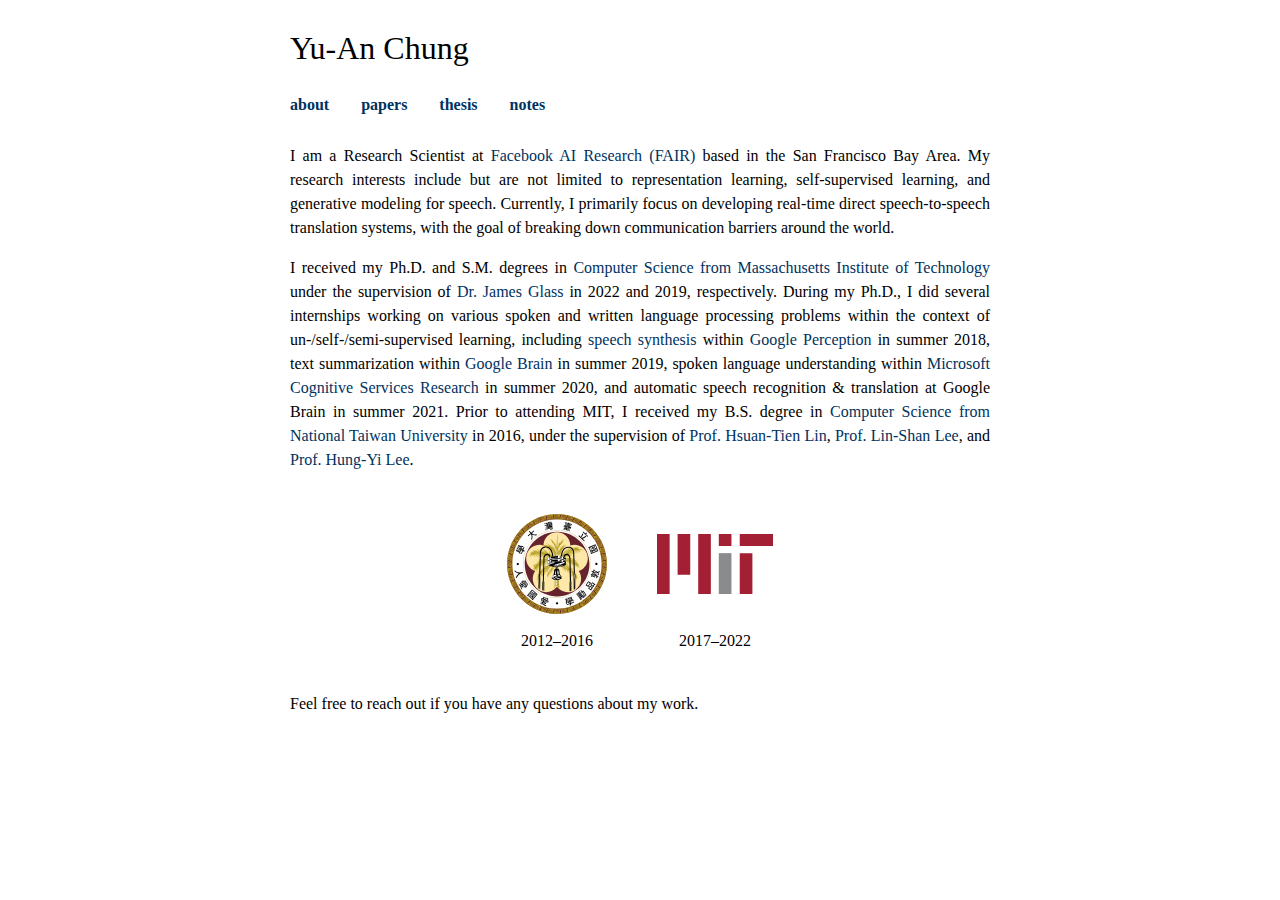
<file: index.html>
<!doctype html>
<html>
<head>
<meta charset="utf-8" />
<meta name="viewport" content="width=device-width, initial-scale=1" />
<title>Yu-An Chung</title>
<link rel="stylesheet" type="text/css" href="main.css" />
<style type="text/css">
.example_work li {
  padding: 0 0 1em 0;
}

.past {
  margin: 2em auto;
}

.past td {
  text-align: center;
  padding: 0.5em 1.5em;
}

.past td img {
  vertical-align: middle;
}

.past td a {
  text-decoration: none;
}
</style>
</head>
<body>

<div id="container">

<h1 class="site-title">Yu-An Chung</h1>

<ul id="nav">
  <li><a href="index.html">about</a></li>
  <li><a href="papers.html">papers</a></li>
  <li><a href="thesis.html">thesis</a></li>
  <li><a href="notes.html">notes</a></li>
</ul>

<div class="clear"></div>

<p align="justify">
I am a Research Scientist at <a href="https://ai.facebook.com/">Facebook AI Research (FAIR)</a> based in the San Francisco Bay Area.
My research interests include but are not limited to representation learning, self-supervised learning, and generative modeling for speech.
Currently, I primarily focus on developing real-time direct speech-to-speech translation systems, with the goal of breaking down communication barriers around the world.
</p>

<p align="justify">
I received my Ph.D. and S.M. degrees in <a href="https://www.csail.mit.edu/">Computer Science from Massachusetts Institute of Technology</a> under the supervision of <a href="http://people.csail.mit.edu/jrg/">Dr. James Glass</a> in 2022 and 2019, respectively.
During my Ph.D., I did several internships working on various spoken and written language processing problems within the context of un-/self-/semi-supervised learning, including <a href="https://google.github.io/tacotron/">speech synthesis</a> within <a href="https://research.google/teams/perception/">Google Perception</a> in summer 2018, text summarization within <a href="https://research.google/teams/brain/">Google Brain</a> in summer 2019, spoken language understanding within <a href="https://www.microsoft.com/en-us/research/group/cognitive-services-research/">Microsoft Cognitive Services Research</a> in summer 2020, and automatic speech recognition & translation at Google Brain in summer 2021.
Prior to attending MIT, I received my B.S. degree in <a href="https://www.csie.ntu.edu.tw/">Computer Science from National Taiwan University</a> in 2016, under the supervision of <a href="http://www.csie.ntu.edu.tw/~htlin/">Prof. Hsuan-Tien Lin</a>, <a href="http://speech.ee.ntu.edu.tw/previous_version/lslNew.htm">Prof. Lin-Shan Lee</a>, and <a href="https://speech.ee.ntu.edu.tw/~hylee">Prof. Hung-Yi Lee</a>.
</p>

<table class="past">
  <tr>
    <td><img height="100px" src="figs/NTU_logo.svg" /></td>
    <td><img height="60px" src="figs/MIT_logo.svg" /></a>
  </tr>
  <tr>
    <td>2012&ndash;2016</td>
    <td>2017&ndash;2022</td>
  </tr>
</table>

<p align="justify">Feel free to reach out
<!--
<script type="text/javascript">
document.write("(<a href=\"mailto:");
document.write("andyyuan");
document.write("@");
document.write("fb.com");
document.write("\">");
document.write("andyyuan");
document.write("@");
document.write("fb.com");
document.write("</a>)");
</script>
-->
if you have any questions about my work.
</p>

</div>

<!--
<script>
  (function(i,s,o,g,r,a,m){i['GoogleAnalyticsObject']=r;i[r]=i[r]||function(){
  (i[r].q=i[r].q||[]).push(arguments)},i[r].l=1*new Date();a=s.createElement(o),
  m=s.getElementsByTagName(o)[0];a.async=1;a.src=g;m.parentNode.insertBefore(a,m)
  })(window,document,'script','//www.google-analytics.com/analytics.js','ga');

  ga('create', 'UA-57389600-1', 'auto');
  ga('send', 'pageview');

</script>
-->

<!-- Begin Web-Stat code v 6.2 -->
<!--
<span id="wts927403">&nbsp;</span><script type="text/javascript">
var wts=document.createElement('script');wts.type='text/javascript';
wts.async=true;wts.src=('https:'==document.location.protocol?'https://server2':'http://lb')
+'.web-stat.com/4/927403/log6_2.js';
document.getElementById('wts927403').appendChild(wts);
</script><noscript><a href="http://www.web-stat.com">
<img src="//server2.web-stat.com/6/4/927403.gif"
style="border:0px;" alt=""></a></noscript>
-->
<!-- End Web-Stat code v 6.2 -->

</body>
</html>
</file>
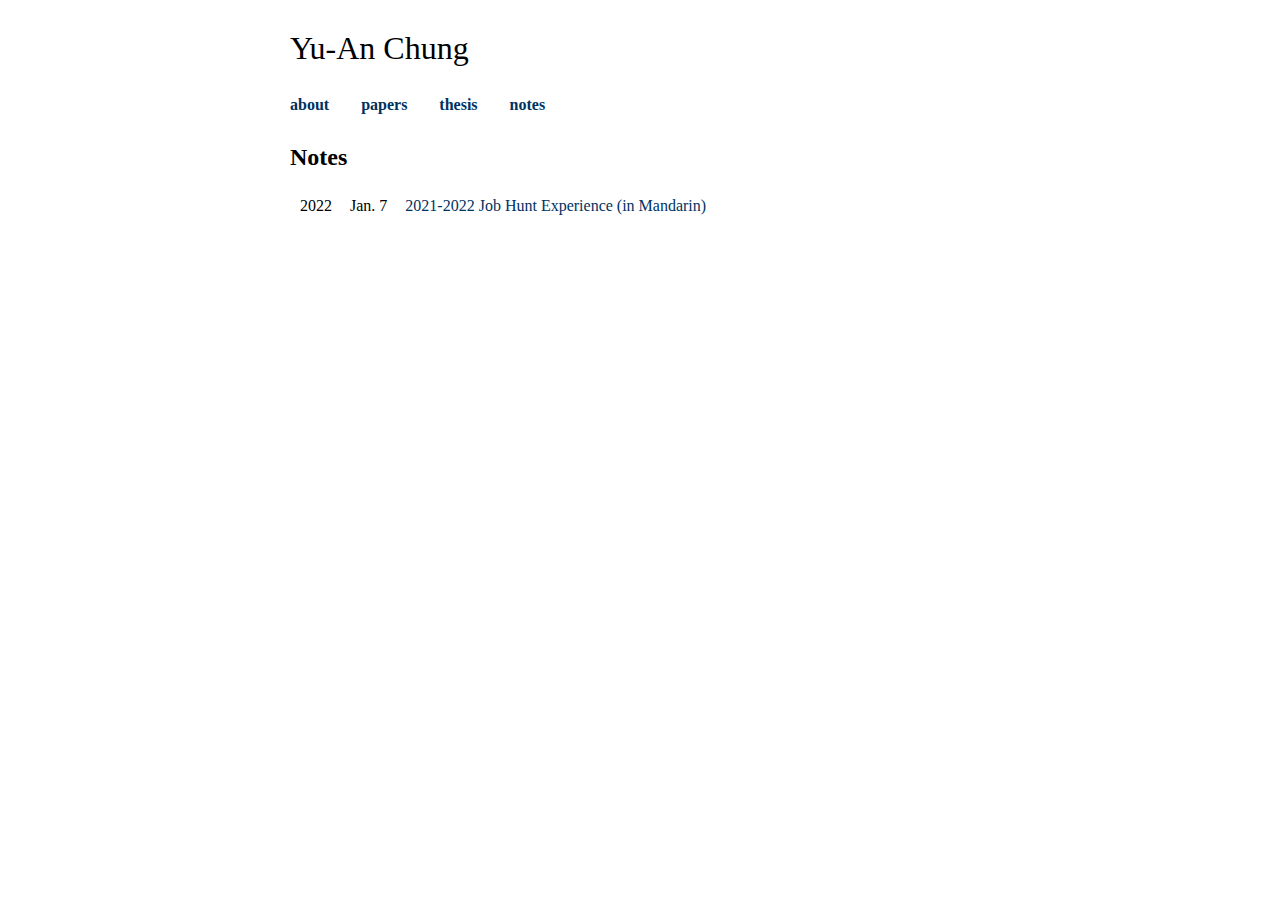
<file: notes.html>
<!doctype html>
<html>
<head>
<meta charset="utf-8" />
<meta name="viewport" content="width=device-width, initial-scale=1" />
<title>Notes - Yu-An Chung</title>
<link rel="stylesheet" type="text/css" href="./main.css" />
<style type="text/css">
#note_entries td {
  padding: 0.5em 0.5em;
}
</style>
</head>
<body>

<div id="container">

<p class="site-title">Yu-An Chung</p>

<ul id="nav">
  <li><a href="index.html">about</a></li>
  <li><a href="papers.html">papers</a></li>
  <li><a href="thesis.html">thesis</a></li>
  <li><a href="notes.html">notes</a></li>
</ul>

<div class="clear"></div>

<h1>Notes</h1>

<table id="note_entries">
<tr>
  <td>2022</td>
  <td>Jan. 7</td>
  <td><a href="./blogs/job-hunt.html">2021-2022 Job Hunt Experience (in Mandarin)</a></td>
</tr>
</table>

</div>

<!--
<script>
  (function(i,s,o,g,r,a,m){i['GoogleAnalyticsObject']=r;i[r]=i[r]||function(){
  (i[r].q=i[r].q||[]).push(arguments)},i[r].l=1*new Date();a=s.createElement(o),
  m=s.getElementsByTagName(o)[0];a.async=1;a.src=g;m.parentNode.insertBefore(a,m)
  })(window,document,'script','//www.google-analytics.com/analytics.js','ga');

  ga('create', 'UA-57389600-1', 'auto');
  ga('send', 'pageview');

</script>
-->

<!-- Begin Web-Stat code v 6.2 -->
<!--
<span id="wts927403">&nbsp;</span><script type="text/javascript">
var wts=document.createElement('script');wts.type='text/javascript';
wts.async=true;wts.src=('https:'==document.location.protocol?'https://server2':'http://lb')
+'.web-stat.com/4/927403/log6_2.js';
document.getElementById('wts927403').appendChild(wts);
</script><noscript><a href="http://www.web-stat.com">
<img src="//server2.web-stat.com/6/4/927403.gif" 
style="border:0px;" alt=""></a></noscript>
-->
<!-- End Web-Stat code v 6.2 -->

</body>
</html>
</file>
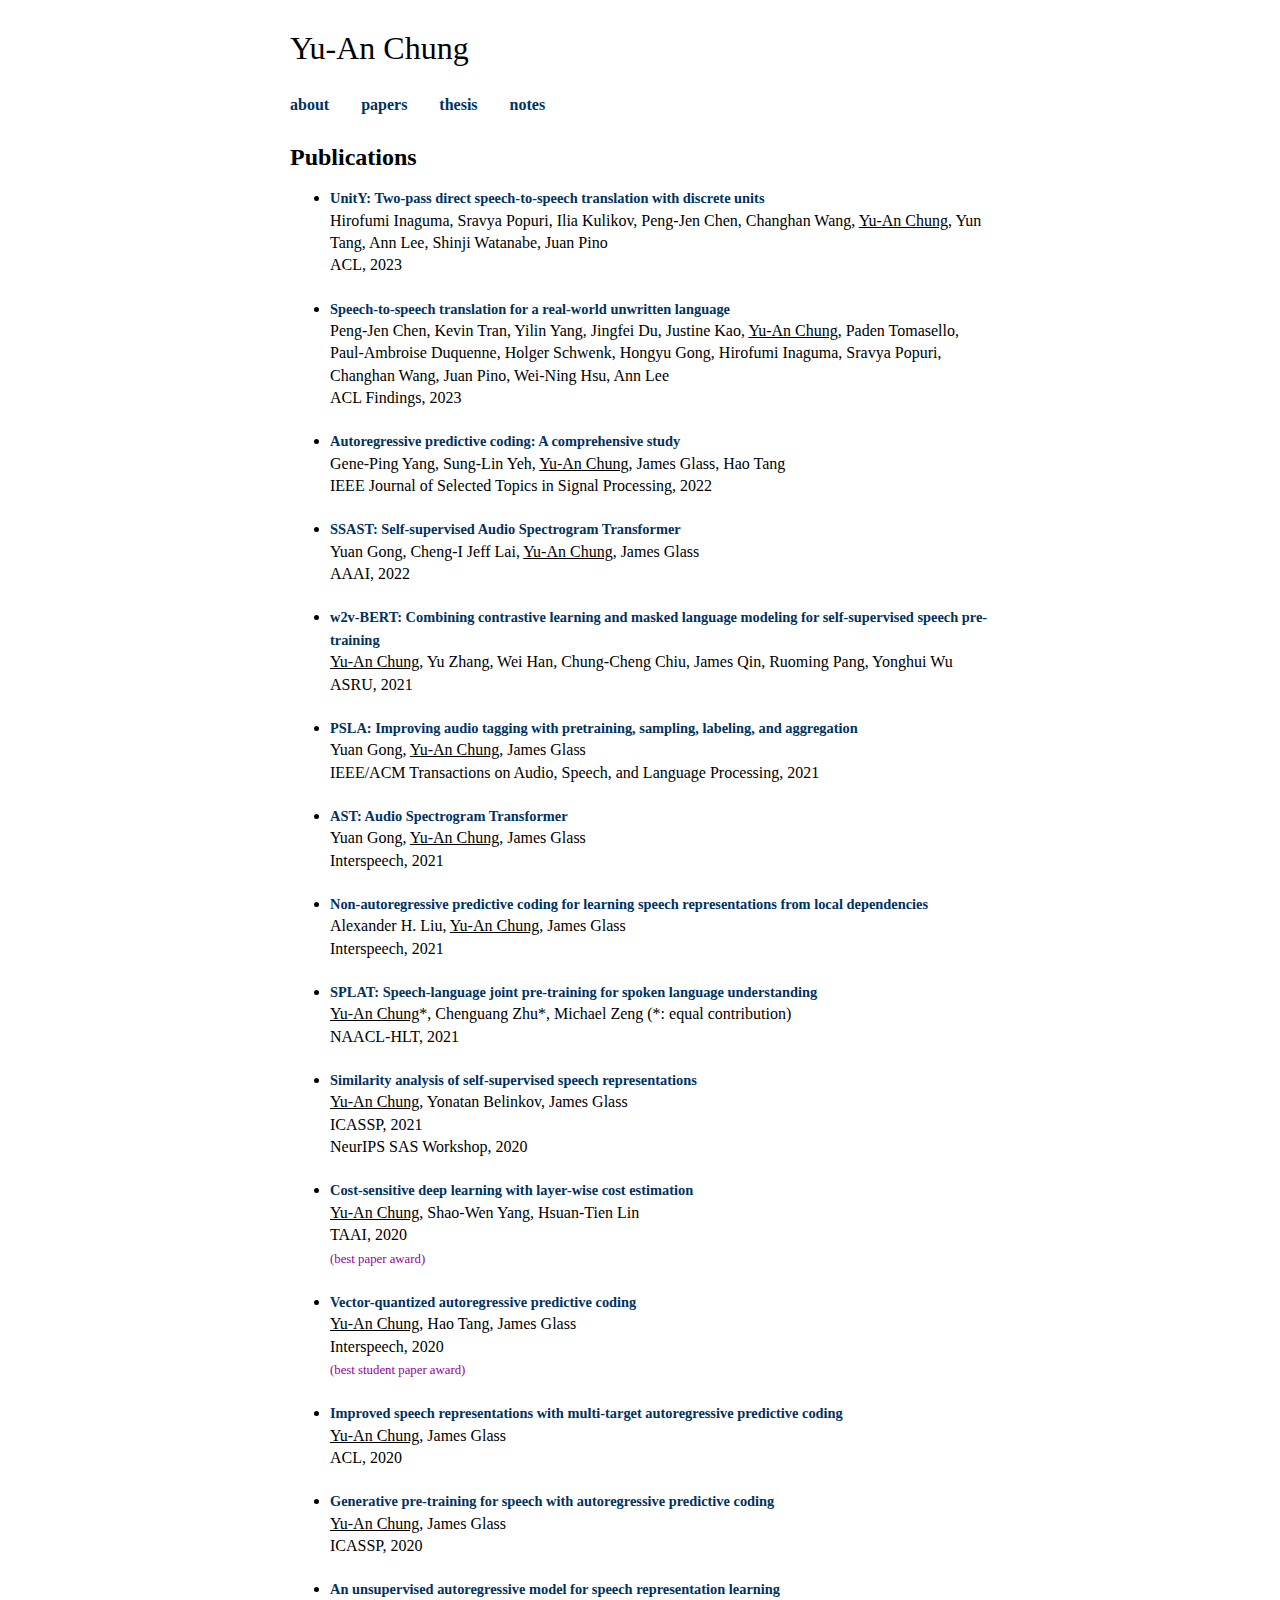
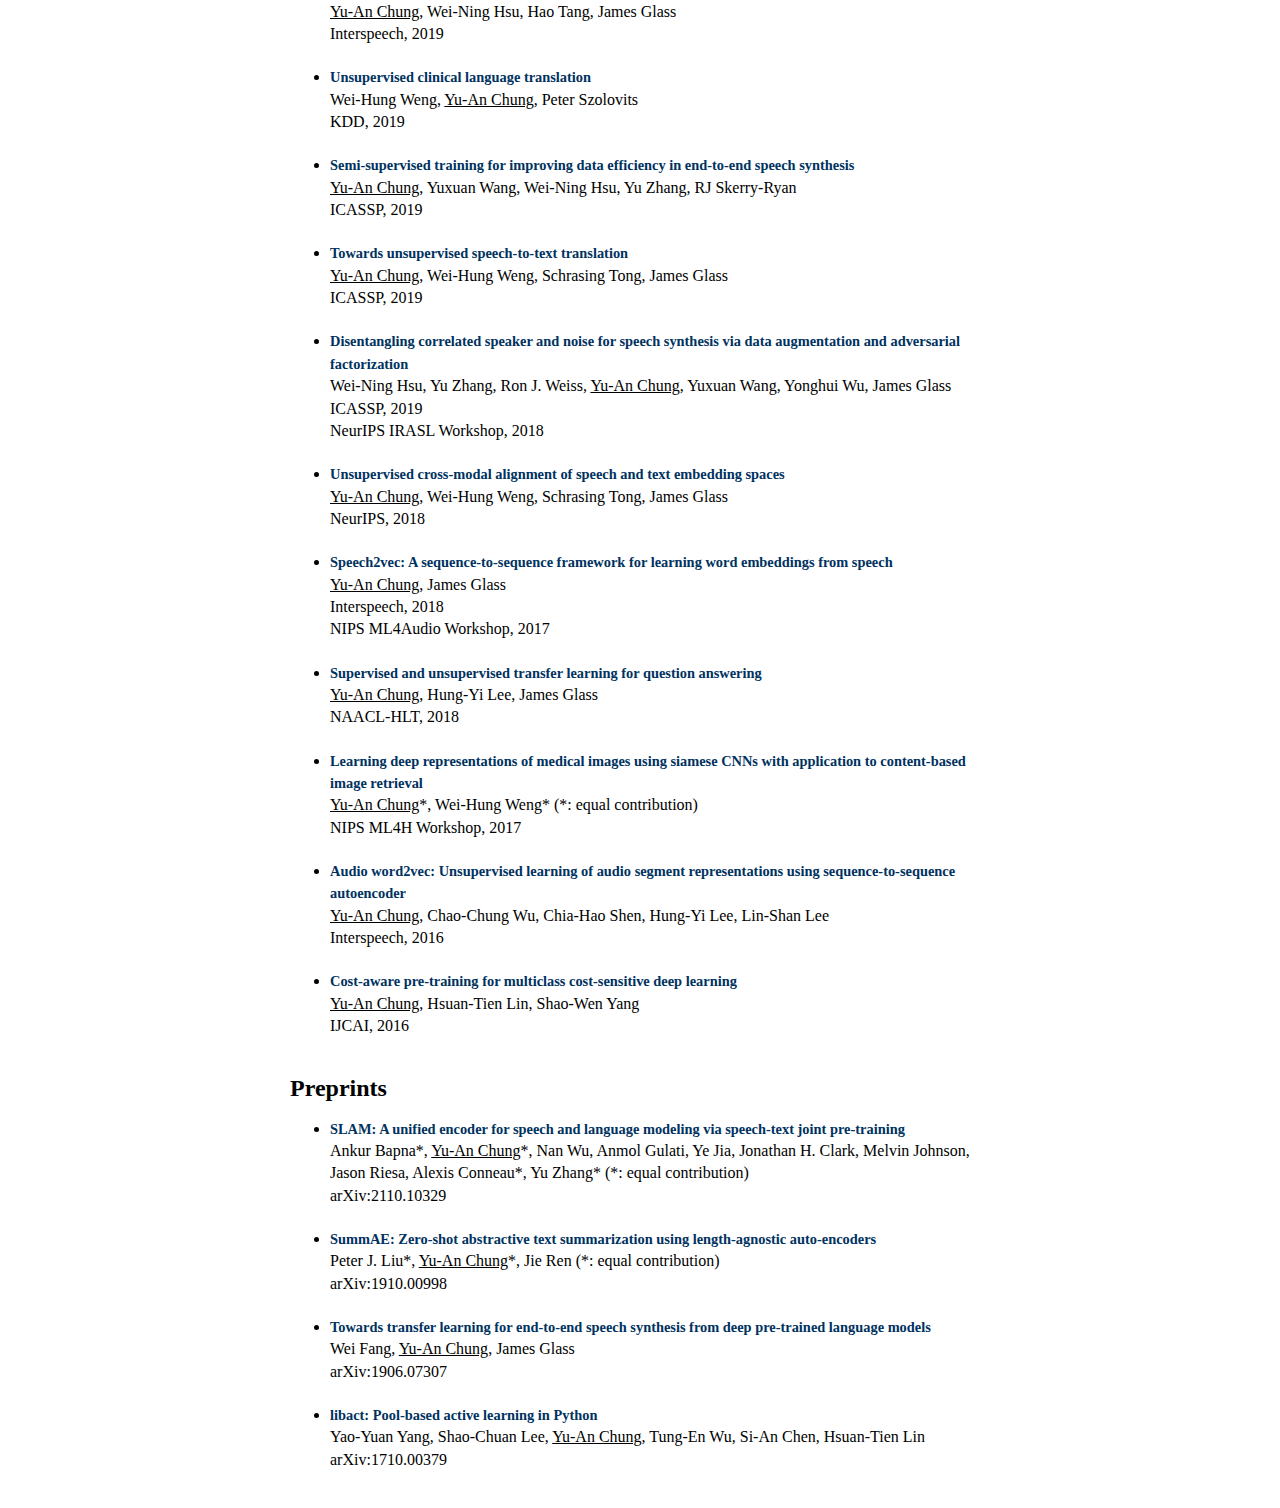
<file: papers.html>
<!doctype html>
<html>
<head>
<meta charset="utf-8" />
<meta name="viewport" content="width=device-width, initial-scale=1" />
<title>Papers - Yu-An Chung</title>
<link rel="stylesheet" type="text/css" href="main.css" />
</head>
<body>

<div id="container">

<p class="site-title">Yu-An Chung</p>

<ul id="nav">
  <li><a href="index.html">about</a></li>
  <li><a href="papers.html">papers</a></li>
  <li><a href="thesis.html">thesis</a></li>
  <li><a href="notes.html">notes</a></li>
</ul>

<div class="clear"></div>

<h1>Publications</h1>

<ul class="papers">
  <li>
    <a class="title" href="https://arxiv.org/abs/2212.08055">UnitY: Two-pass direct speech-to-speech translation with discrete units</a><br />
    Hirofumi Inaguma, Sravya Popuri, Ilia Kulikov, Peng-Jen Chen, Changhan Wang, <u>Yu-An Chung</u>, Yun Tang, Ann Lee, Shinji Watanabe, Juan Pino<br />
    ACL, 2023
  </li>
  <li>
    <a class="title" href="https://arxiv.org/abs/2211.06474">Speech-to-speech translation for a real-world unwritten language</a><br />
    Peng-Jen Chen, Kevin Tran, Yilin Yang, Jingfei Du, Justine Kao, <u>Yu-An Chung</u>, Paden Tomasello, Paul-Ambroise Duquenne, Holger Schwenk, Hongyu Gong, Hirofumi Inaguma, Sravya Popuri, Changhan Wang, Juan Pino, Wei-Ning Hsu, Ann Lee<br />
    ACL Findings, 2023
  </li>
  <li>
    <a class="title" href="https://ieeexplore.ieee.org/abstract/document/9874771">Autoregressive predictive coding: A comprehensive study</a><br />
    Gene-Ping Yang, Sung-Lin Yeh, <u>Yu-An Chung</u>, James Glass, Hao Tang<br />
    IEEE Journal of Selected Topics in Signal Processing, 2022
  </li>
  <li>
    <a class="title" href="https://arxiv.org/abs/2110.09784">SSAST: Self-supervised Audio Spectrogram Transformer</a><br />
    Yuan Gong, Cheng-I Jeff Lai, <u>Yu-An Chung</u>, James Glass<br />
    AAAI, 2022
  </li>
  <li>
    <a class="title" href="https://arxiv.org/abs/2108.06209">w2v-BERT: Combining contrastive learning and masked language modeling for self-supervised speech pre-training</a><br />
    <u>Yu-An Chung</u>, Yu Zhang, Wei Han, Chung-Cheng Chiu, James Qin, Ruoming Pang, Yonghui Wu<br />
    ASRU, 2021
  </li>
  <li>
    <a class="title" href="https://arxiv.org/abs/2102.01243">PSLA: Improving audio tagging with pretraining, sampling, labeling, and aggregation</a><br />
    Yuan Gong, <u>Yu-An Chung</u>, James Glass<br />
    IEEE/ACM Transactions on Audio, Speech, and Language Processing, 2021
  </li>
  <li>
    <a class="title" href="https://arxiv.org/abs/2104.01778">AST: Audio Spectrogram Transformer</a><br />
    Yuan Gong, <u>Yu-An Chung</u>, James Glass<br />
    Interspeech, 2021
  </li>
  <li>
    <a class="title" href="https://arxiv.org/abs/2011.00406">Non-autoregressive predictive coding for learning speech representations from local dependencies</a><br />
    Alexander H. Liu, <u>Yu-An Chung</u>, James Glass<br />
    Interspeech, 2021
  </li>
  <li>
    <a class="title" href="https://arxiv.org/abs/2010.02295">SPLAT: Speech-language joint pre-training for spoken language understanding</a><br />
    <u>Yu-An Chung</u>*, Chenguang Zhu*, Michael Zeng (*: equal contribution)<br />
    NAACL-HLT, 2021
  </li>
  <li>
    <a class="title" href="https://arxiv.org/abs/2010.11481">Similarity analysis of self-supervised speech representations</a><br />
    <u>Yu-An Chung</u>, Yonatan Belinkov, James Glass<br />
    ICASSP, 2021<br />
    NeurIPS SAS Workshop, 2020
  </li>
  <li>
    <a class="title" href="https://arxiv.org/abs/1611.05134">Cost-sensitive deep learning with layer-wise cost estimation</a><br />
    <u>Yu-An Chung</u>, Shao-Wen Yang, Hsuan-Tien Lin<br />
    TAAI, 2020<br /><span class="note">(best paper award)</span>
  </li>
  <li>
    <a class="title" href="https://arxiv.org/abs/2005.08392">Vector-quantized autoregressive predictive coding</a><br />
    <u>Yu-An Chung</u>, Hao Tang, James Glass<br />
    Interspeech, 2020<br /><span class="note">(best student paper award)</span>
  </li>
  <li>
    <a class="title" href="https://arxiv.org/abs/2004.05274">Improved speech representations with multi-target autoregressive predictive coding</a><br />
    <u>Yu-An Chung</u>, James Glass<br />
    ACL, 2020
  </li>
  <li>
    <a class="title" href="https://arxiv.org/abs/1910.12607">Generative pre-training for speech with autoregressive predictive coding</a><br />
    <u>Yu-An Chung</u>, James Glass<br />
    ICASSP, 2020
  </li>
  <li>
    <a class="title" href="https://arxiv.org/abs/1904.03240">An unsupervised autoregressive model for speech representation learning</a><br />
    <u>Yu-An Chung</u>, Wei-Ning Hsu, Hao Tang, James Glass<br />
    Interspeech, 2019
  </li>
  <li>
    <a class="title" href="https://arxiv.org/abs/1902.01177">Unsupervised clinical language translation</a><br />
    Wei-Hung Weng, <u>Yu-An Chung</u>, Peter Szolovits<br />
    KDD, 2019
  </li>
  <li>
    <a class="title" href="https://arxiv.org/abs/1808.10128">Semi-supervised training for improving data efficiency in end-to-end speech synthesis</a><br />
    <u>Yu-An Chung</u>, Yuxuan Wang, Wei-Ning Hsu, Yu Zhang, RJ Skerry-Ryan<br />
    ICASSP, 2019
  </li>
  <li>
    <a class="title" href="https://arxiv.org/abs/1811.01307">Towards unsupervised speech-to-text translation</a><br />
    <u>Yu-An Chung</u>, Wei-Hung Weng, Schrasing Tong, James Glass<br />
    ICASSP, 2019
  </li>
  <li>
    <a class="title" href="https://ieeexplore.ieee.org/abstract/document/8683561">Disentangling correlated speaker and noise for speech synthesis via data augmentation and adversarial factorization</a><br />
    Wei-Ning Hsu, Yu Zhang, Ron J. Weiss, <u>Yu-An Chung</u>, Yuxuan Wang, Yonghui Wu, James Glass<br />
    ICASSP, 2019<br />
    NeurIPS IRASL Workshop, 2018
  </li>
  <li>
    <a class="title" href="https://arxiv.org/abs/1805.07467">Unsupervised cross-modal alignment of speech and text embedding spaces</a><br />
    <u>Yu-An Chung</u>, Wei-Hung Weng, Schrasing Tong, James Glass<br />
    NeurIPS, 2018
  </li>
  <li>
    <a class="title" href="https://arxiv.org/abs/1803.08976">Speech2vec: A sequence-to-sequence framework for learning word embeddings from speech</a><br />
    <u>Yu-An Chung</u>, James Glass<br />
    Interspeech, 2018<br />
    NIPS ML4Audio Workshop, 2017
  </li>
  <li>
    <a class="title" href="https://arxiv.org/abs/1711.05345">Supervised and unsupervised transfer learning for question answering</a><br />
    <u>Yu-An Chung</u>, Hung-Yi Lee, James Glass<br />
    NAACL-HLT, 2018
  </li>
  <li>
    <a class="title" href="https://arxiv.org/abs/1711.08490">Learning deep representations of medical images using siamese CNNs with application to content-based image retrieval</a><br />
    <u>Yu-An Chung</u>*, Wei-Hung Weng* (*: equal contribution)<br />
    NIPS ML4H Workshop, 2017
  </li>
  <li>
    <a class="title" href="https://arxiv.org/abs/1603.00982">Audio word2vec: Unsupervised learning of audio segment representations using sequence-to-sequence autoencoder</a><br />
    <u>Yu-An Chung</u>, Chao-Chung Wu, Chia-Hao Shen, Hung-Yi Lee, Lin-Shan Lee<br />
    Interspeech, 2016
  </li>
  <li>
    <a class="title" href="https://arxiv.org/abs/1511.09337">Cost-aware pre-training for multiclass cost-sensitive deep learning</a><br />
    <u>Yu-An Chung</u>, Hsuan-Tien Lin, Shao-Wen Yang<br />
    IJCAI, 2016
  </li>
</ul>


<h1>Preprints</h1>

<ul class="papers">
  <li>
    <a class="title" href="https://arxiv.org/abs/2110.10329">SLAM: A unified encoder for speech and language modeling via speech-text joint pre-training</a><br />
    Ankur Bapna*, <u>Yu-An Chung</u>*, Nan Wu, Anmol Gulati, Ye Jia, Jonathan H. Clark, Melvin Johnson, Jason Riesa, Alexis Conneau*, Yu Zhang* (*: equal contribution)<br />
    arXiv:2110.10329
  </li>
  <li>
    <a class="title" href="https://arxiv.org/abs/1910.00998">SummAE: Zero-shot abstractive text summarization using length-agnostic auto-encoders</a><br />
    Peter J. Liu*, <u>Yu-An Chung</u>*, Jie Ren (*: equal contribution)<br />
    arXiv:1910.00998
  </li>
  <li>
    <a class="title" href="https://arxiv.org/abs/1906.07307">Towards transfer learning for end-to-end speech synthesis from deep pre-trained language models</a><br />
    Wei Fang, <u>Yu-An Chung</u>, James Glass<br />
    arXiv:1906.07307
  </li>
  <li>
    <a class="title" href="https://arxiv.org/abs/1710.00379">libact: Pool-based active learning in Python</a><br />
    Yao-Yuan Yang, Shao-Chuan Lee, <u>Yu-An Chung</u>, Tung-En Wu, Si-An Chen, Hsuan-Tien Lin<br />
    arXiv:1710.00379
  </li>
</ul>

</div>

<!--
<script>
  (function(i,s,o,g,r,a,m){i['GoogleAnalyticsObject']=r;i[r]=i[r]||function(){
  (i[r].q=i[r].q||[]).push(arguments)},i[r].l=1*new Date();a=s.createElement(o),
  m=s.getElementsByTagName(o)[0];a.async=1;a.src=g;m.parentNode.insertBefore(a,m)
  })(window,document,'script','//www.google-analytics.com/analytics.js','ga');

  ga('create', 'UA-57389600-1', 'auto');
  ga('send', 'pageview');

</script>
-->

<!-- Begin Web-Stat code v 6.2 -->
<!--
<span id="wts927403">&nbsp;</span><script type="text/javascript">
var wts=document.createElement('script');wts.type='text/javascript';
wts.async=true;wts.src=('https:'==document.location.protocol?'https://server2':'http://lb')
+'.web-stat.com/4/927403/log6_2.js';
document.getElementById('wts927403').appendChild(wts);
</script><noscript><a href="http://www.web-stat.com">
<img src="//server2.web-stat.com/6/4/927403.gif" 
style="border:0px;" alt=""></a></noscript>
-->
<!-- End Web-Stat code v 6.2 -->

</body>
</html>
</file>
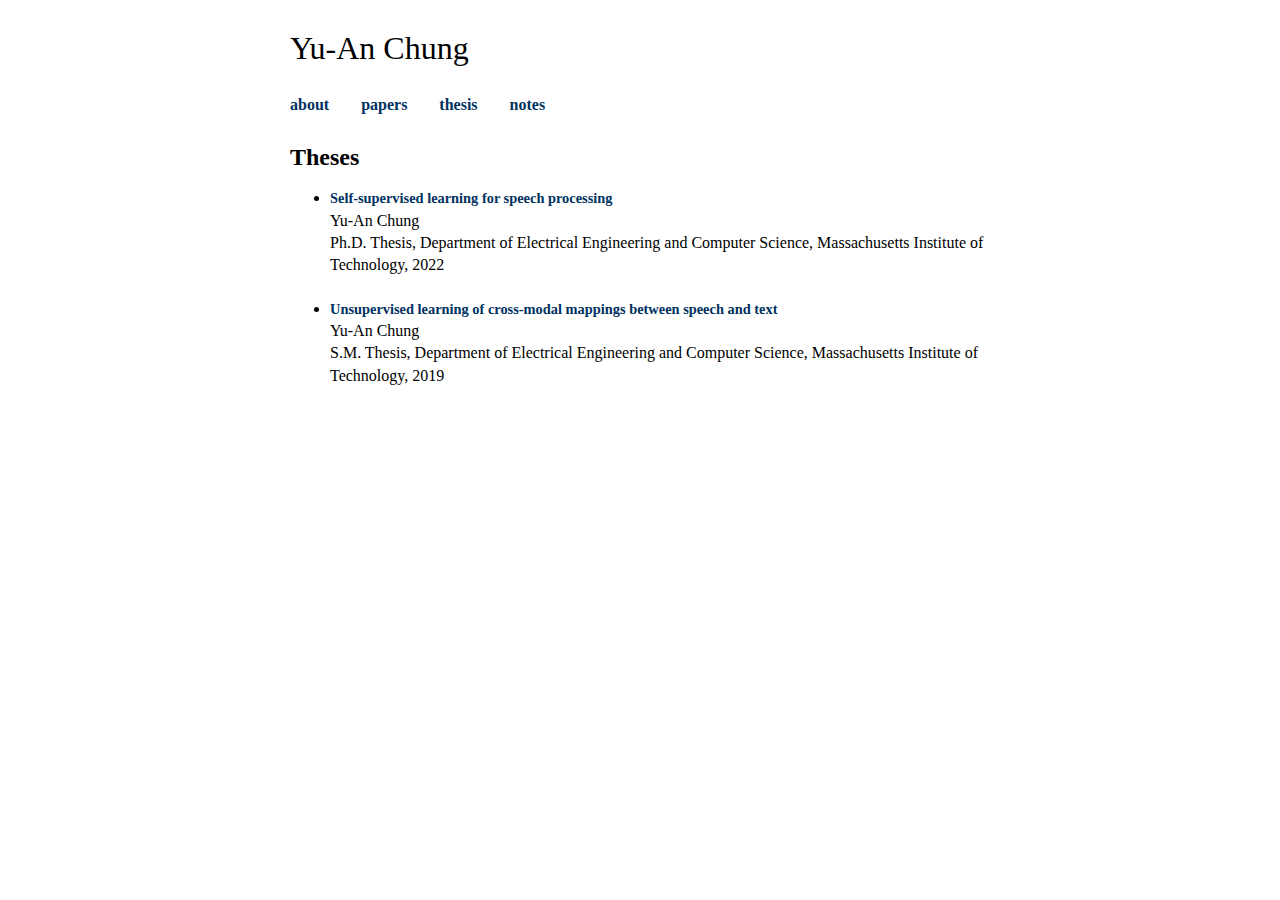
<file: thesis.html>
<!doctype html>
<html>
<head>
<meta charset="utf-8" />
<meta name="viewport" content="width=device-width, initial-scale=1" />
<title>Thesis - Yu-An Chung</title>
<link rel="stylesheet" type="text/css" href="main.css" />
</head>
<body>

<div id="container">

<p class="site-title">Yu-An Chung</p>

<ul id="nav">
  <li><a href="index.html">about</a></li>
  <li><a href="papers.html">papers</a></li>
  <li><a href="thesis.html">thesis</a></li>
  <li><a href="notes.html">notes</a></li>
</ul>

<div class="clear"></div>

<h1>Theses</h1>

<ul class="papers">
  <li><a class="title" href="https://dspace.mit.edu/handle/1721.1/144761">Self-supervised learning for speech processing</a><br />
    Yu-An Chung<br />
    Ph.D. Thesis, Department of Electrical Engineering and Computer Science, Massachusetts Institute of Technology, 2022
  </li>
  <li><a class="title" href="https://dspace.mit.edu/handle/1721.1/122695">Unsupervised learning of cross-modal mappings between speech and text</a><br />
    Yu-An Chung<br />
    S.M. Thesis, Department of Electrical Engineering and Computer Science, Massachusetts Institute of Technology, 2019
  </li>
</ul>

</div>

<!--
<script>
  (function(i,s,o,g,r,a,m){i['GoogleAnalyticsObject']=r;i[r]=i[r]||function(){
  (i[r].q=i[r].q||[]).push(arguments)},i[r].l=1*new Date();a=s.createElement(o),
  m=s.getElementsByTagName(o)[0];a.async=1;a.src=g;m.parentNode.insertBefore(a,m)
  })(window,document,'script','//www.google-analytics.com/analytics.js','ga');

  ga('create', 'UA-57389600-1', 'auto');
  ga('send', 'pageview');

</script>
-->

<!-- Begin Web-Stat code v 6.2 -->
<!--
<span id="wts927403">&nbsp;</span><script type="text/javascript">
var wts=document.createElement('script');wts.type='text/javascript';
wts.async=true;wts.src=('https:'==document.location.protocol?'https://server2':'http://lb')
+'.web-stat.com/4/927403/log6_2.js';
document.getElementById('wts927403').appendChild(wts);
</script><noscript><a href="http://www.web-stat.com">
<img src="//server2.web-stat.com/6/4/927403.gif" 
style="border:0px;" alt=""></a></noscript>
-->
<!-- End Web-Stat code v 6.2 -->

</body>
</html>
</file>
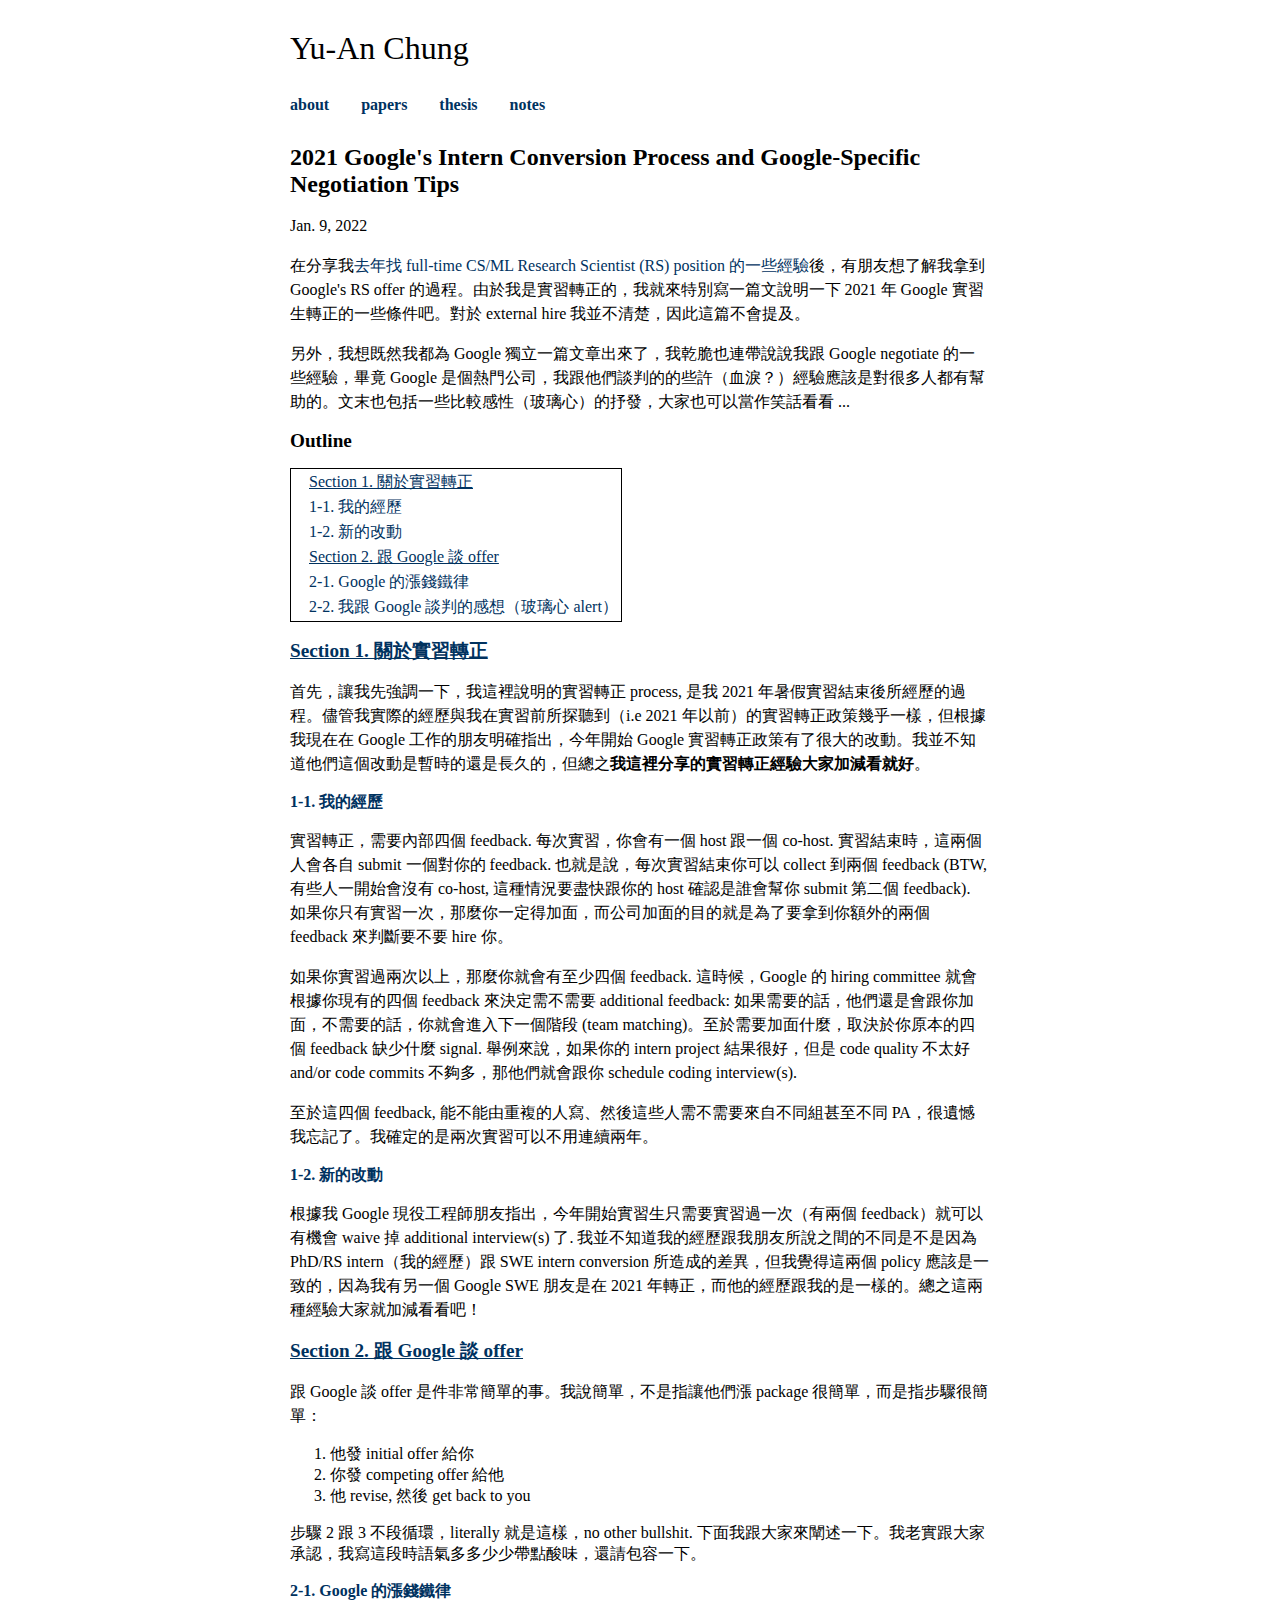
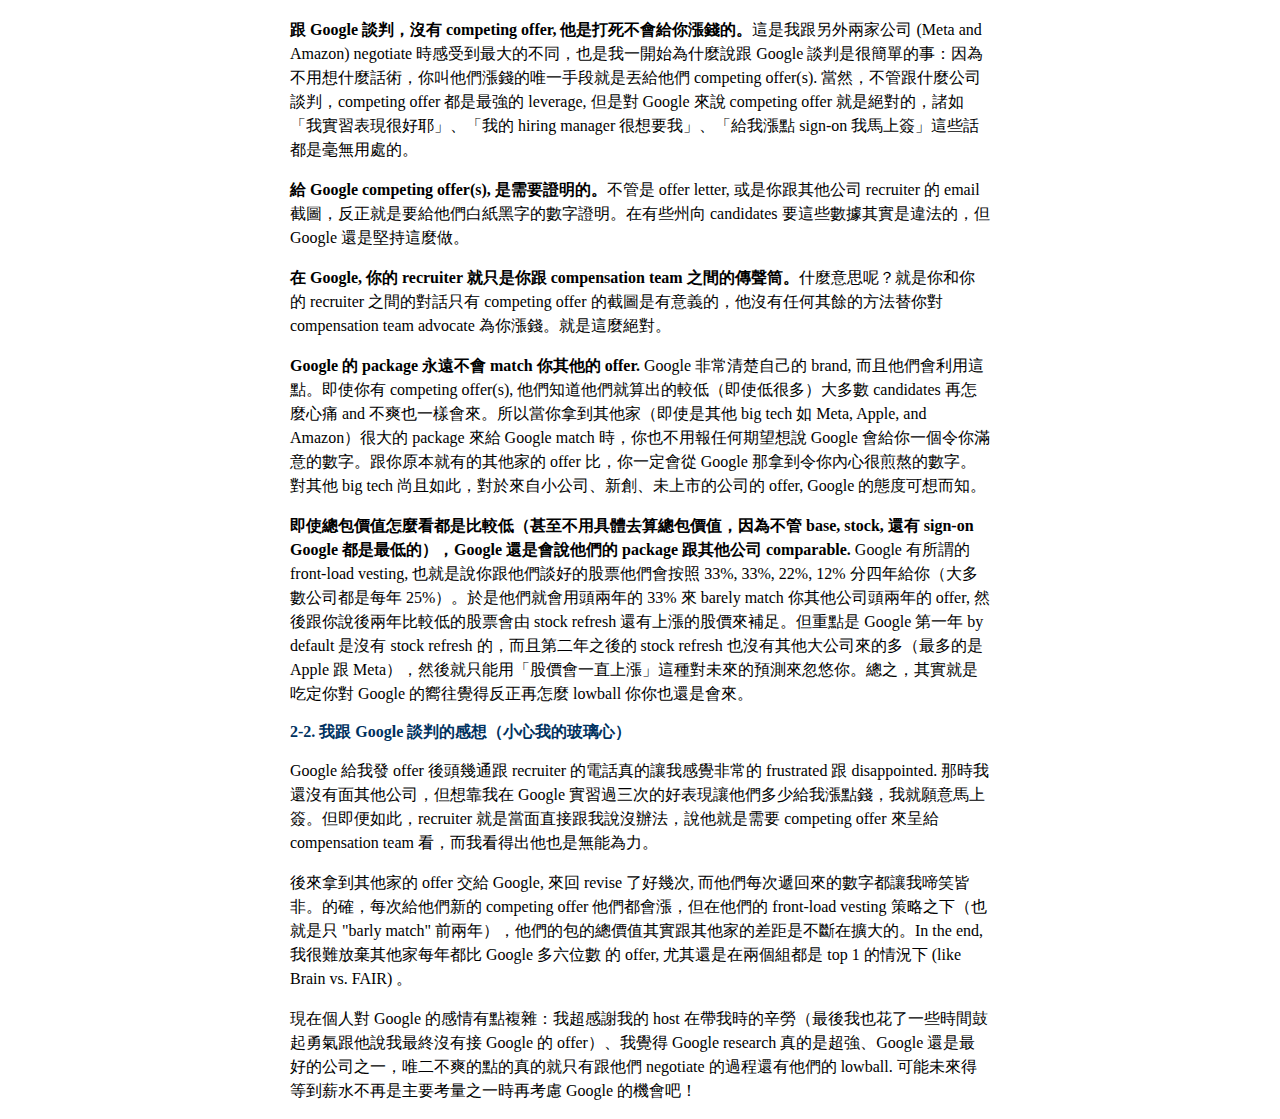
<file: blogs-archive/google-specific.html>
<!doctype html>
<html>
<head>
<meta charset="utf-8" />
<meta name="viewport" content="width=device-width, initial-scale=1" />
<title>Job Hunt - Yu-An Chung</title>
<link rel="stylesheet" type="text/css" href="../main.css" />
<style type="text/css">
sup {
  vertical-align: baseline;
  position: relative;
  top: -0.5em;
}

#footnote {
  margin: 2em 0;
}

#footnote td {
  vertical-align: top;
  padding: 0.25em 0;
}
</style>
</head>
<body>

<div id="container">

<p class="site-title">Yu-An Chung</p>

<ul id="nav">
  <li><a href="../index.html">about</a></li>
  <li><a href="../papers.html">papers</a></li>
  <li><a href="../thesis.html">thesis</a></li>
  <li><a href="../notes.html">notes</a></li>
</ul>

<div class="clear"></div>

<article>

<header>
<h1>2021 Google's Intern Conversion Process and Google-Specific Negotiation Tips</h1>
<p><time datetime="2022-01-09">Jan. 9, 2022</time></p>
</header>

<p>
在分享我<a href="./job-hunt.html">去年找 full-time CS/ML Research Scientist (RS) position 的一些經驗</a>後，有朋友想了解我拿到 Google's RS offer 的過程。由於我是實習轉正的，我就來特別寫一篇文說明一下 2021 年 Google 實習生轉正的一些條件吧。對於 external hire 我並不清楚，因此這篇不會提及。
</p>

<p>
另外，我想既然我都為 Google 獨立一篇文章出來了，我乾脆也連帶說說我跟 Google negotiate 的一些經驗，畢竟 Google 是個熱門公司，我跟他們談判的的些許（血淚？）經驗應該是對很多人都有幫助的。文末也包括一些比較感性（玻璃心）的抒發，大家也可以當作笑話看看 ...
</p>


<h2>Outline</h2>
<table style="border:1px solid black; text-indent:15px">
<tr>
<td><a href="#about_conversion"><u>Section 1. 關於實習轉正</u></a></td>
</tr>
<tr>
<td><a href="#my_exp">1-1. 我的經歷</a></td>
</tr>
<tr>
<td><a href="#new_change">1-2. 新的改動</a></td>
</tr>
<tr>
<td><a href="#vs_google"><u>Section 2. 跟 Google 談 offer</u></a></td>
</tr>
<tr>
<td><a href="#google_rules">2-1. Google 的漲錢鐵律</a></td>
</tr>
<tr>
<td><a href="#my_feelings">2-2. 我跟 Google 談判的感想（玻璃心 alert）</a></td>
</tr>
</table>



<h2><a id=about_conversion><u>Section 1. 關於實習轉正</u></a></h2>
<p>
首先，讓我先強調一下，我這裡說明的實習轉正 process, 是我 2021 年暑假實習結束後所經歷的過程。儘管我實際的經歷與我在實習前所探聽到（i.e 2021 年以前）的實習轉正政策幾乎一樣，但根據我現在在 Google 工作的朋友明確指出，今年開始 Google 實習轉正政策有了很大的改動。我並不知道他們這個改動是暫時的還是長久的，但總之<b>我這裡分享的實習轉正經驗大家加減看就好</b>。
</p>

<h3><a id=my_exp>1-1. 我的經歷</a></h3>
<p>
實習轉正，需要內部四個 feedback. 每次實習，你會有一個 host 跟一個 co-host. 實習結束時，這兩個人會各自 submit 一個對你的 feedback. 也就是說，每次實習結束你可以 collect 到兩個 feedback (BTW, 有些人一開始會沒有 co-host, 這種情況要盡快跟你的 host 確認是誰會幫你 submit 第二個 feedback). 如果你只有實習一次，那麼你一定得加面，而公司加面的目的就是為了要拿到你額外的兩個 feedback 來判斷要不要 hire 你。
</p>
<p>
如果你實習過兩次以上，那麼你就會有至少四個 feedback. 這時候，Google 的 hiring committee 就會根據你現有的四個 feedback 來決定需不需要 additional feedback: 如果需要的話，他們還是會跟你加面，不需要的話，你就會進入下一個階段 (team matching)。至於需要加面什麼，取決於你原本的四個 feedback 缺少什麼 signal. 舉例來說，如果你的 intern project 結果很好，但是 code quality 不太好 and/or code commits 不夠多，那他們就會跟你 schedule coding interview(s).
</p>
<p>
至於這四個 feedback, 能不能由重複的人寫、然後這些人需不需要來自不同組甚至不同 PA，很遺憾我忘記了。我確定的是兩次實習可以不用連續兩年。
</p>

<h3><a id="new_change">1-2. 新的改動</a></h3>
<p>
根據我 Google 現役工程師朋友指出，今年開始實習生只需要實習過一次（有兩個 feedback）就可以有機會 waive 掉 additional interview(s) 了. 我並不知道我的經歷跟我朋友所說之間的不同是不是因為 PhD/RS intern（我的經歷）跟 SWE intern conversion 所造成的差異，但我覺得這兩個 policy 應該是一致的，因為我有另一個 Google SWE 朋友是在 2021 年轉正，而他的經歷跟我的是一樣的。總之這兩種經驗大家就加減看看吧！
</p>


<h2><a id="vs_google"><u>Section 2. 跟 Google 談 offer</u></a></h2>
<p>
  跟 Google 談 offer 是件非常簡單的事。我說簡單，不是指讓他們漲 package 很簡單，而是指步驟很簡單：
  <ol>
    <li>他發 initial offer 給你</li>
    <li>你發 competing offer 給他</li>
    <li>他 revise, 然後 get back to you</li>
  </ol>
  步驟 2 跟 3 不段循環，literally 就是這樣，no other bullshit. 下面我跟大家來闡述一下。我老實跟大家承認，我寫這段時語氣多多少少帶點酸味，還請包容一下。
</p>

<h3><a id="google_rules">2-1. Google 的漲錢鐵律</a></h3>
<p>
  <b>跟 Google 談判，沒有 competing offer, 他是打死不會給你漲錢的。</b>這是我跟另外兩家公司 (Meta and Amazon) negotiate 時感受到最大的不同，也是我一開始為什麼說跟 Google 談判是很簡單的事：因為不用想什麼話術，你叫他們漲錢的唯一手段就是丟給他們 competing offer(s). 當然，不管跟什麼公司談判，competing offer 都是最強的 leverage, 但是對 Google 來說 competing offer 就是絕對的，諸如「我實習表現很好耶」、「我的 hiring manager 很想要我」、「給我漲點 sign-on 我馬上簽」這些話都是毫無用處的。
</p>

<p>
  <b>給 Google competing offer(s), 是需要證明的。</b>不管是 offer letter, 或是你跟其他公司 recruiter 的 email 截圖，反正就是要給他們白紙黑字的數字證明。在有些州向 candidates 要這些數據其實是違法的，但 Google 還是堅持這麼做。
</p>

<p>
  <b>在 Google, 你的 recruiter 就只是你跟 compensation team 之間的傳聲筒。</b>什麼意思呢？就是你和你的 recruiter 之間的對話只有 competing offer 的截圖是有意義的，他沒有任何其餘的方法替你對 compensation team advocate 為你漲錢。就是這麼絕對。
</p>

<p>
  <b>Google 的 package 永遠不會 match 你其他的 offer.</b> Google 非常清楚自己的 brand, 而且他們會利用這點。即使你有 competing offer(s), 他們知道他們就算出的較低（即使低很多）大多數 candidates 再怎麼心痛 and 不爽也一樣會來。所以當你拿到其他家（即使是其他 big tech 如 Meta, Apple, and Amazon）很大的 package 來給 Google match 時，你也不用報任何期望想說 Google 會給你一個令你滿意的數字。跟你原本就有的其他家的 offer 比，你一定會從 Google 那拿到令你內心很煎熬的數字。對其他 big tech 尚且如此，對於來自小公司、新創、未上市的公司的 offer, Google 的態度可想而知。
</p>

<p>
  <b>即使總包價值怎麼看都是比較低（甚至不用具體去算總包價值，因為不管 base, stock, 還有 sign-on Google 都是最低的），Google 還是會說他們的 package 跟其他公司 comparable.</b> Google 有所謂的 front-load vesting, 也就是說你跟他們談好的股票他們會按照 33%, 33%, 22%, 12% 分四年給你（大多數公司都是每年 25%）。於是他們就會用頭兩年的 33% 來 barely match 你其他公司頭兩年的 offer, 然後跟你說後兩年比較低的股票會由 stock refresh 還有上漲的股價來補足。但重點是 Google 第一年 by default 是沒有 stock refresh 的，而且第二年之後的 stock refresh 也沒有其他大公司來的多（最多的是 Apple 跟 Meta），然後就只能用「股價會一直上漲」這種對未來的預測來忽悠你。總之，其實就是吃定你對 Google 的嚮往覺得反正再怎麼 lowball 你你也還是會來。
</p>

<h3><a id="my_feelings">2-2. 我跟 Google 談判的感想（小心我的玻璃心）</a></h3>
<p>
Google 給我發 offer 後頭幾通跟 recruiter 的電話真的讓我感覺非常的 frustrated 跟 disappointed. 那時我還沒有面其他公司，但想靠我在 Google 實習過三次的好表現讓他們多少給我漲點錢，我就願意馬上簽。但即便如此，recruiter 就是當面直接跟我說沒辦法，說他就是需要 competing offer 來呈給 compensation team 看，而我看得出他也是無能為力。
</p>

<p>
後來拿到其他家的 offer 交給 Google, 來回 revise 了好幾次, 而他們每次遞回來的數字都讓我啼笑皆非。的確，每次給他們新的 competing offer 他們都會漲，但在他們的 front-load vesting 策略之下（也就是只 "barly match" 前兩年），他們的包的總價值其實跟其他家的差距是不斷在擴大的。In the end, 我很難放棄其他家每年都比 Google 多六位數 的 offer, 尤其還是在兩個組都是 top 1 的情況下 (like Brain vs. FAIR) 。 
</p>

<p>
現在個人對 Google 的感情有點複雜：我超感謝我的 host 在帶我時的辛勞（最後我也花了一些時間鼓起勇氣跟他說我最終沒有接 Google 的 offer）、我覺得 Google research 真的是超強、Google 還是最好的公司之一，唯二不爽的點的真的就只有跟他們 negotiate 的過程還有他們的 lowball. 可能未來得等到薪水不再是主要考量之一時再考慮 Google 的機會吧！
</p>


<!--
<script>
  (function(i,s,o,g,r,a,m){i['GoogleAnalyticsObject']=r;i[r]=i[r]||function(){
  (i[r].q=i[r].q||[]).push(arguments)},i[r].l=1*new Date();a=s.createElement(o),
  m=s.getElementsByTagName(o)[0];a.async=1;a.src=g;m.parentNode.insertBefore(a,m)
  })(window,document,'script','//www.google-analytics.com/analytics.js','ga');

  ga('create', 'UA-57389600-1', 'auto');
  ga('send', 'pageview');

</script>
-->

<!-- Begin Web-Stat code v 6.2 -->
<!--
<span id="wts927403">&nbsp;</span><script type="text/javascript">
var wts=document.createElement('script');wts.type='text/javascript';
wts.async=true;wts.src=('https:'==document.location.protocol?'https://server2':'http://lb')
+'.web-stat.com/4/927403/log6_2.js';
document.getElementById('wts927403').appendChild(wts);
</script><noscript><a href="http://www.web-stat.com">
<img src="//server2.web-stat.com/6/4/927403.gif" 
style="border:0px;" alt=""></a></noscript>
-->
<!-- End Web-Stat code v 6.2 -->

</body>
</html>
</file>
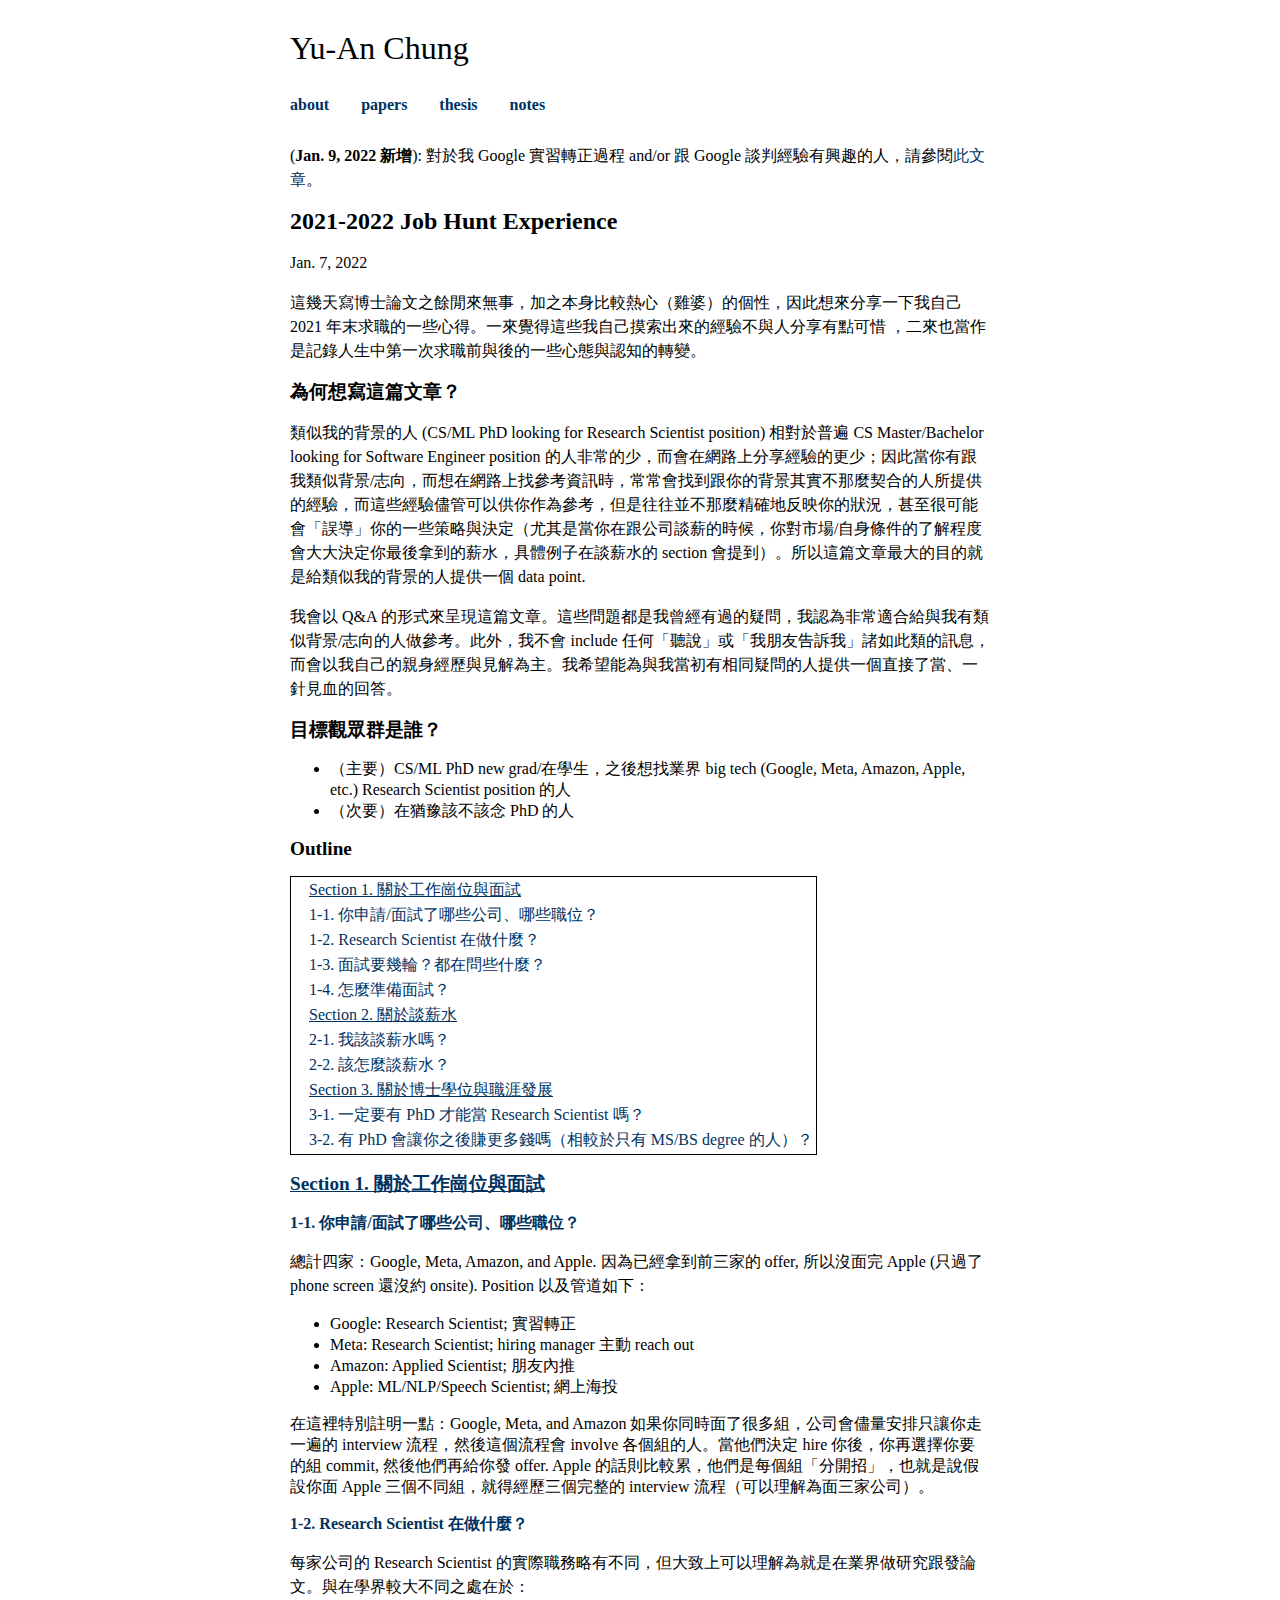
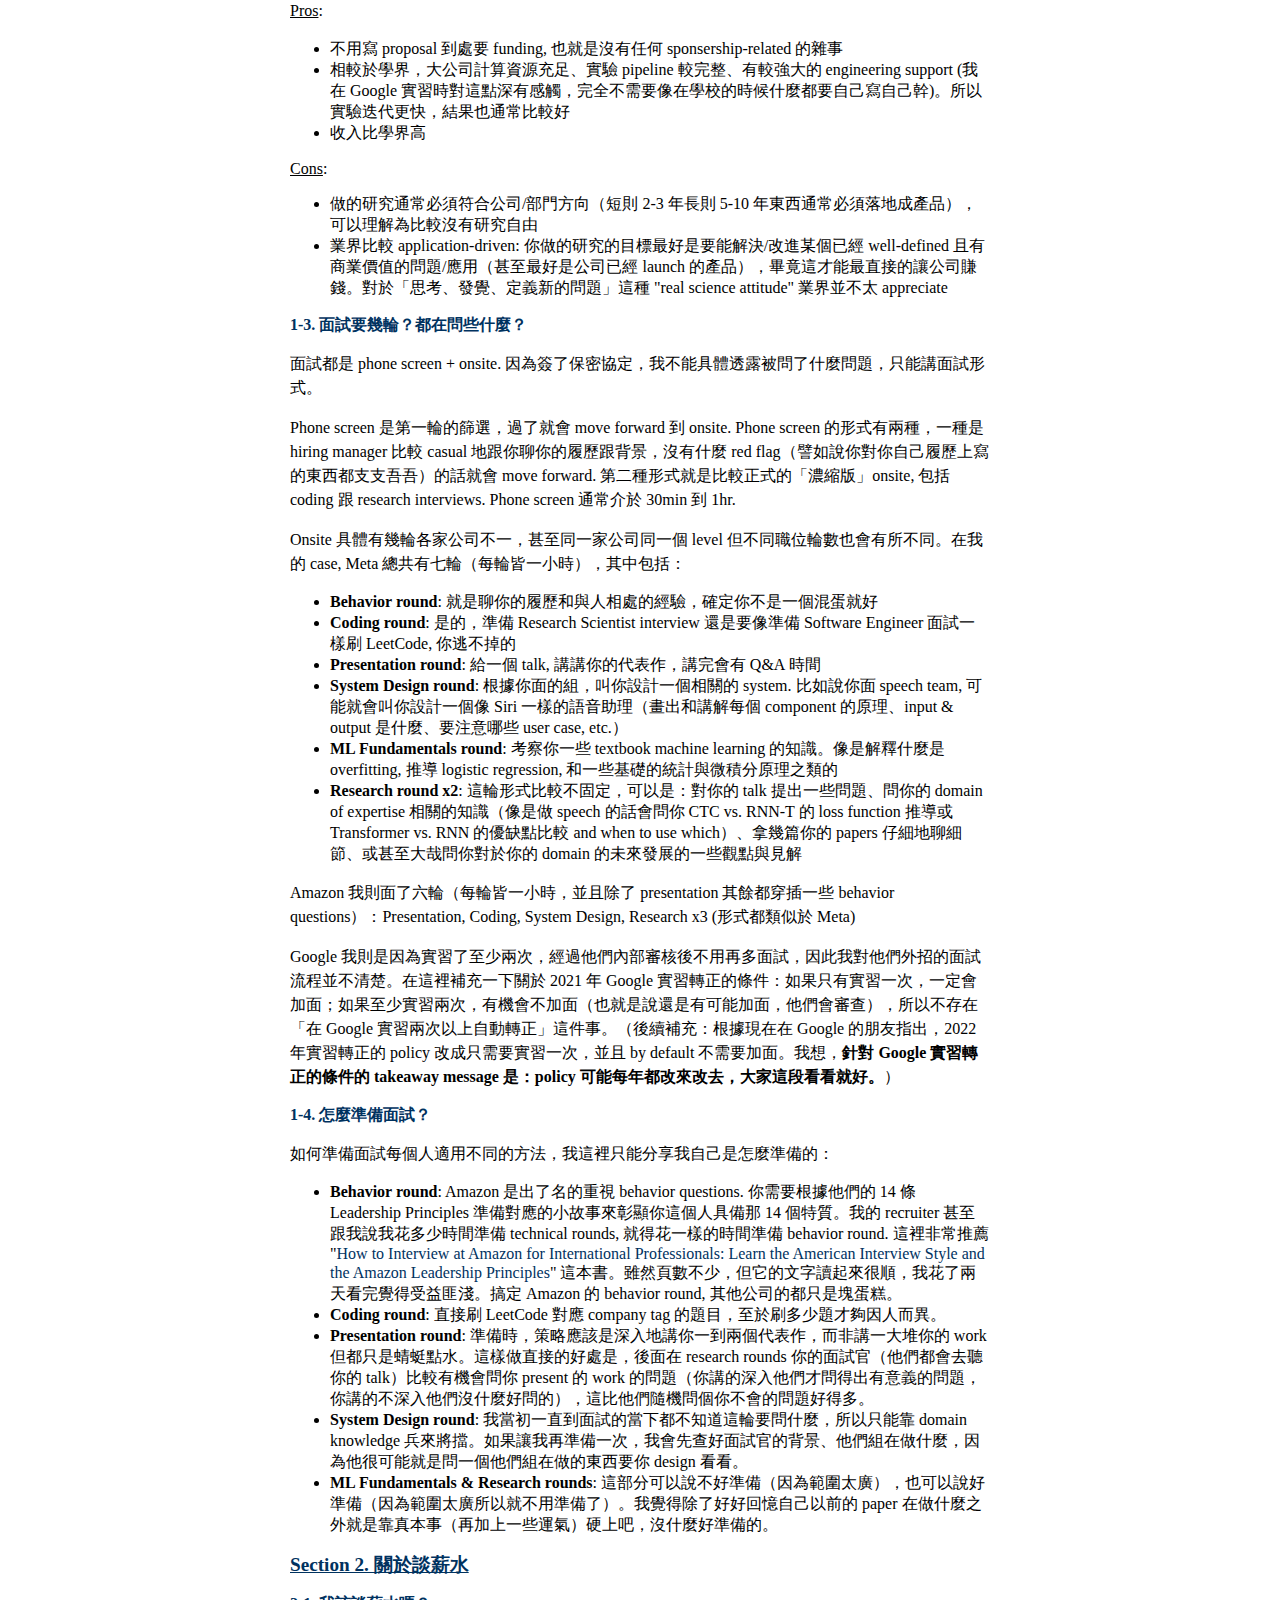
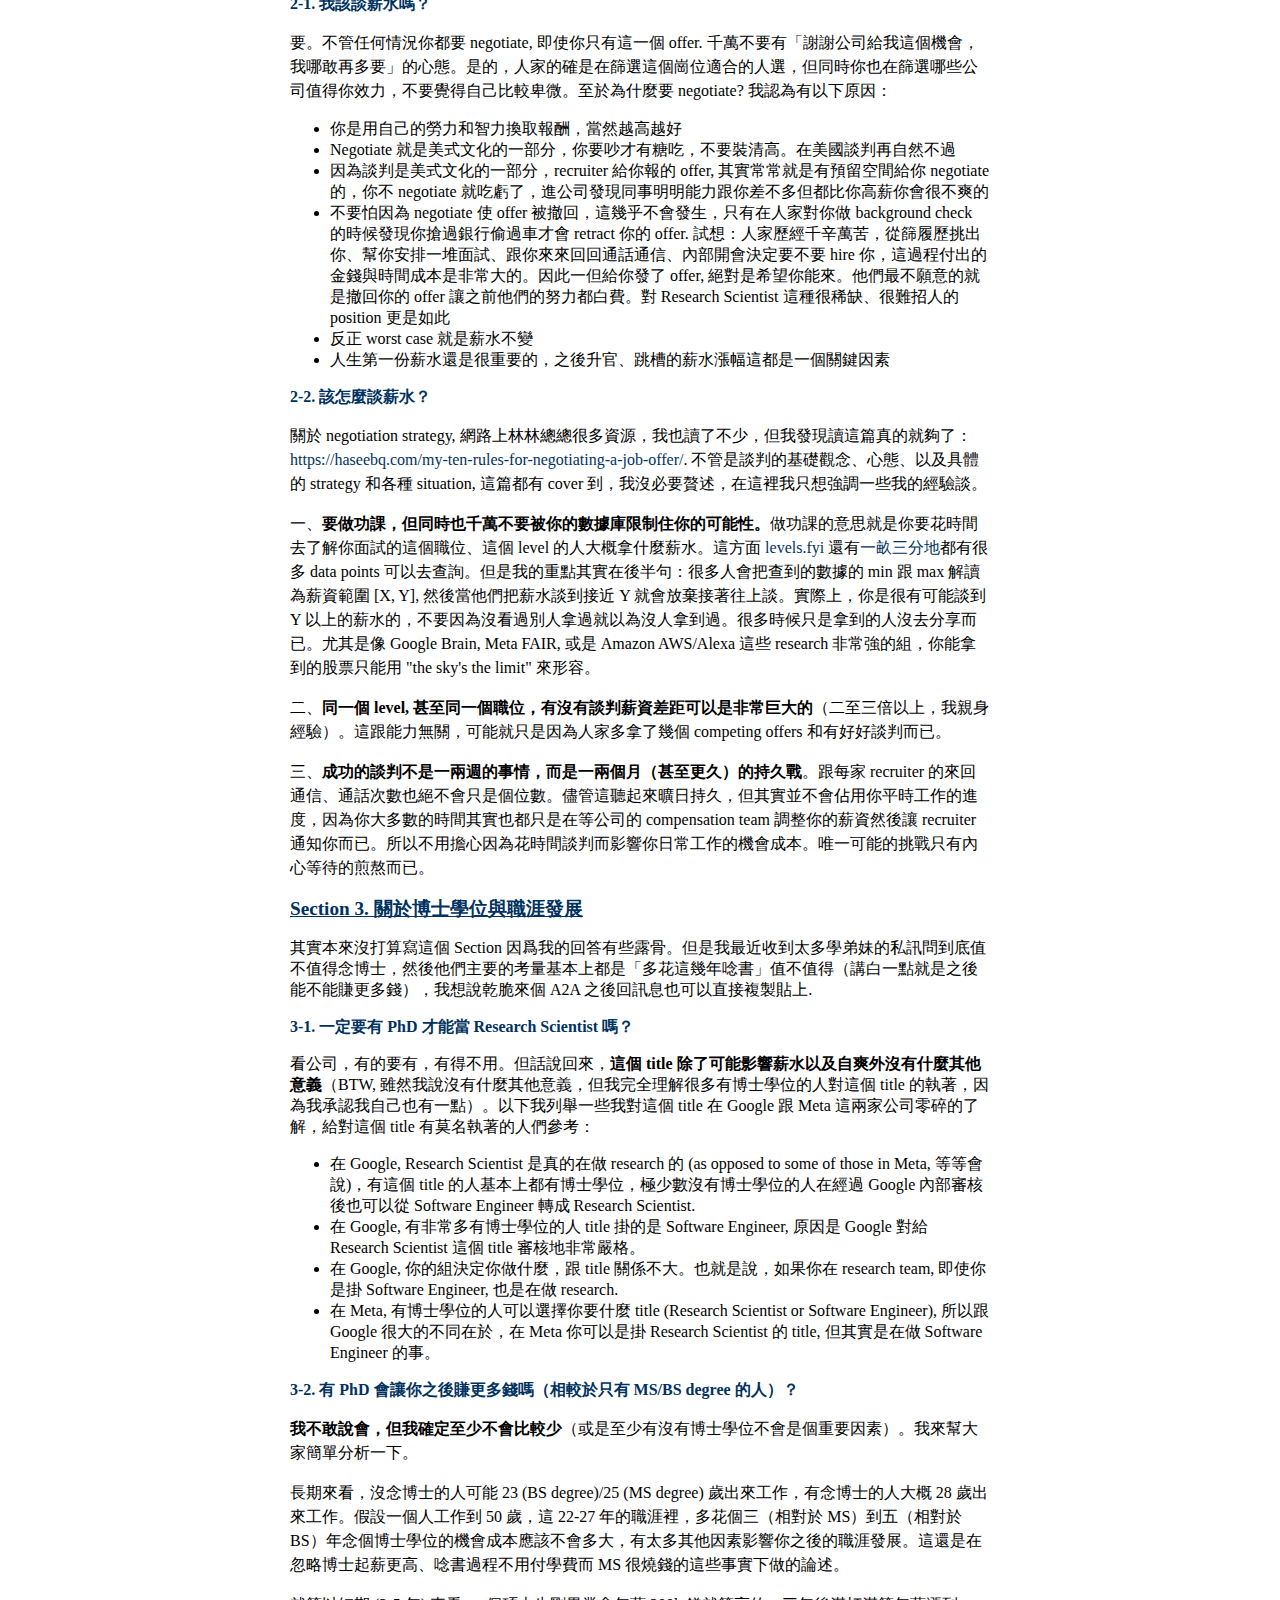
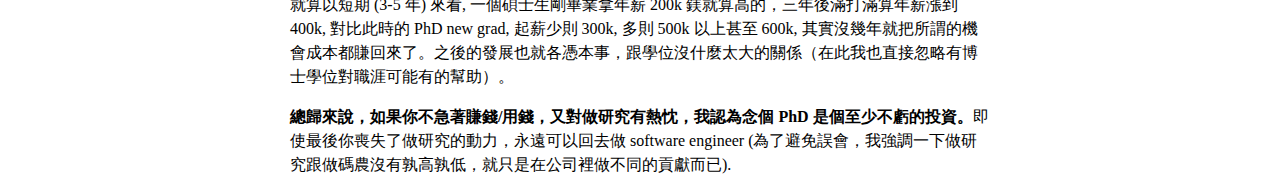
<file: blogs-archive/job-hunt.html>
<!doctype html>
<html>
<head>
<meta charset="utf-8" />
<meta name="viewport" content="width=device-width, initial-scale=1" />
<title>Job Hunt - Yu-An Chung</title>
<link rel="stylesheet" type="text/css" href="../main.css" />
<style type="text/css">
sup {
  vertical-align: baseline;
  position: relative;
  top: -0.5em;
}

#footnote {
  margin: 2em 0;
}

#footnote td {
  vertical-align: top;
  padding: 0.25em 0;
}
</style>
</head>
<body>

<div id="container">

<p class="site-title">Yu-An Chung</p>

<ul id="nav">
  <li><a href="../index.html">about</a></li>
  <li><a href="../papers.html">papers</a></li>
  <li><a href="../thesis.html">thesis</a></li>
  <li><a href="../notes.html">notes</a></li>
</ul>

<div class="clear"></div>

<article>

<p>
(<b>Jan. 9, 2022 新增</b>): 對於我 Google 實習轉正過程 and/or 跟 Google 談判經驗有興趣的人，請參閱<a href="./google-specific.html">此文章</a>。
</p>

<header>
<h1>2021-2022 Job Hunt Experience</h1>
<p><time datetime="2022-01-07">Jan. 7, 2022</time></p>
</header>

<p>
這幾天寫博士論文之餘閒來無事，加之本身比較熱心（雞婆）的個性，因此想來分享一下我自己 2021 年末求職的一些心得。一來覺得這些我自己摸索出來的經驗不與人分享有點可惜
，二來也當作是記錄人生中第一次求職前與後的一些心態與認知的轉變。
</p>

<h2>為何想寫這篇文章？</h2>
<p>
類似我的背景的人 (CS/ML PhD looking for Research Scientist position) 相對於普遍 CS Master/Bachelor looking for Software Engineer position 的人非常的少，而會在網路上分享經驗的更少；因此當你有跟我類似背景/志向，而想在網路上找參考資訊時，常常會找到跟你的背景其實不那麼契合的人所提供的經驗，而這些經驗儘管可以供你作為參考，但是往往並不那麼精確地反映你的狀況，甚至很可能會「誤導」你的一些策略與決定（尤其是當你在跟公司談薪的時候，你對市場/自身條件的了解程度會大大決定你最後拿到的薪水，具體例子在談薪水的 section 會提到）。所以這篇文章最大的目的就是給類似我的背景的人提供一個 data point.
</p>

<p>
我會以 Q&A 的形式來呈現這篇文章。這些問題都是我曾經有過的疑問，我認為非常適合給與我有類似背景/志向的人做參考。此外，我不會 include 任何「聽說」或「我朋友告訴我」諸如此類的訊息，而會以我自己的親身經歷與見解為主。我希望能為與我當初有相同疑問的人提供一個直接了當、一針見血的回答。
</p>

<h2>目標觀眾群是誰？</h2>
<p>
<ul>
  <li>（主要）CS/ML PhD new grad/在學生，之後想找業界 big tech (Google, Meta, Amazon, Apple, etc.) Research Scientist position 的人</li>
  <li>（次要）在猶豫該不該念 PhD 的人</li>
</ul>
</p>

<h2>Outline</h2>
<table style="border:1px solid black; text-indent:15px">
<tr>
<td><a href="#about_position"><u>Section 1. 關於工作崗位與面試</u></a></td>
</tr>
<tr>
<td><a href="#what_positions">1-1. 你申請/面試了哪些公司、哪些職位？</a></td>
</tr>
<tr>
<td><a href="#what_is_rs">1-2. Research Scientist 在做什麼？</a></td>
</tr>
<tr>
<td><a href="#interview_form">1-3. 面試要幾輪？都在問些什麼？</a></td>
</tr>
<tr>
<td><a href="#how_to_prepare">1-4. 怎麼準備面試？</a></td>
</tr>
<tr>
<td><a href="#about_negotiation"><u>Section 2. 關於談薪水</u></a></td>
</tr>
<tr>
<td><a href="#should_i_negotiate">2-1. 我該談薪水嗎？</a></td>
</tr>
<tr>
<td><a href="#how_to_negotiate">2-2. 該怎麼談薪水？</a></td>
</tr>
<tr>
<td><a href="#about_phd_career"><u>Section 3. 關於博士學位與職涯發展</u></a></td>
</tr>
<tr>
<td><a href="#phd_for_rs">3-1. 一定要有 PhD 才能當 Research Scientist 嗎？</a></td>
</tr>
<tr>
<td><a href="#phd_salary">3-2. 有 PhD 會讓你之後賺更多錢嗎（相較於只有 MS/BS degree 的人）？</a></td>
</tr>
</table>


<h2><a id="about_position"><u>Section 1. 關於工作崗位與面試</u></a></h2>
<h3><a id="what_positions">1-1. 你申請/面試了哪些公司、哪些職位？</a></h3>
<p>
  總計四家：Google, Meta, Amazon, and Apple. 因為已經拿到前三家的 offer, 所以沒面完 Apple (只過了 phone screen 還沒約 onsite). Position 以及管道如下：
  <ul>
    <li>Google: Research Scientist; 實習轉正</li>
    <li>Meta: Research Scientist; hiring manager 主動 reach out</li>
    <li>Amazon: Applied Scientist; 朋友內推</li>
    <li>Apple: ML/NLP/Speech Scientist; 網上海投</li>
  </ul>

  在這裡特別註明一點：Google, Meta, and Amazon 如果你同時面了很多組，公司會儘量安排只讓你走一遍的 interview 流程，然後這個流程會 involve 各個組的人。當他們決定 hire 你後，你再選擇你要的組 commit, 然後他們再給你發 offer. Apple 的話則比較累，他們是每個組「分開招」，也就是說假設你面 Apple 三個不同組，就得經歷三個完整的 interview 流程（可以理解為面三家公司）。
</p>

<h3><a id="what_is_rs">1-2. Research Scientist 在做什麼？</a></h3>
<p>
每家公司的 Research Scientist 的實際職務略有不同，但大致上可以理解為就是在業界做研究跟發論文。與在學界較大不同之處在於：<br>
<u>Pros</u>:
  <ul>
    <li>不用寫 proposal 到處要 funding, 也就是沒有任何 sponsership-related 的雜事 </li>
    <li>相較於學界，大公司計算資源充足、實驗 pipeline 較完整、有較強大的 engineering support (我在 Google 實習時對這點深有感觸，完全不需要像在學校的時候什麼都要自己寫自己幹)。所以實驗迭代更快，結果也通常比較好</li>
    <li>收入比學界高</li>
  </ul>
<u>Cons</u>:
  <ul>
    <li>做的研究通常必須符合公司/部門方向（短則 2-3 年長則 5-10 年東西通常必須落地成產品），可以理解為比較沒有研究自由</li>
    <li>業界比較 application-driven: 你做的研究的目標最好是要能解決/改進某個已經 well-defined 且有商業價值的問題/應用（甚至最好是公司已經 launch 的產品），畢竟這才能最直接的讓公司賺錢。對於「思考、發覺、定義新的問題」這種 "real science attitude" 業界並不太 appreciate</li>
  </ul>
</p>


<h3><a id="interview_form">1-3. 面試要幾輪？都在問些什麼？</a></h3>
<p>
面試都是 phone screen + onsite. 因為簽了保密協定，我不能具體透露被問了什麼問題，只能講面試形式。
</p>
<p>
  Phone screen 是第一輪的篩選，過了就會 move forward 到 onsite. Phone screen 的形式有兩種，一種是 hiring manager 比較 casual 地跟你聊你的履歷跟背景，沒有什麼 red flag（譬如說你對你自己履歷上寫的東西都支支吾吾）的話就會 move forward. 第二種形式就是比較正式的「濃縮版」onsite, 包括 coding 跟 research interviews. Phone screen 通常介於 30min 到 1hr.
</p>

<p>
  Onsite 具體有幾輪各家公司不一，甚至同一家公司同一個 level 但不同職位輪數也會有所不同。在我的 case, Meta 總共有七輪（每輪皆一小時），其中包括：
  <ul>
    <li><b>Behavior round</b>: 就是聊你的履歷和與人相處的經驗，確定你不是一個混蛋就好</li>
    <li><b>Coding round</b>: 是的，準備 Research Scientist interview 還是要像準備 Software Engineer 面試一樣刷 LeetCode, 你逃不掉的</li>
    <li><b>Presentation round</b>: 給一個 talk, 講講你的代表作，講完會有 Q&A 時間</li>
    <li><b>System Design round</b>: 根據你面的組，叫你設計一個相關的 system. 比如說你面 speech team, 可能就會叫你設計一個像 Siri 一樣的語音助理（畫出和講解每個 component 的原理、input & output 是什麼、要注意哪些 user case, etc.）</li>
    <li><b>ML Fundamentals round</b>: 考察你一些 textbook machine learning 的知識。像是解釋什麼是 overfitting, 推導 logistic regression, 和一些基礎的統計與微積分原理之類的</li>
    <li><b>Research round x2</b>: 這輪形式比較不固定，可以是：對你的 talk 提出一些問題、問你的 domain of expertise 相關的知識（像是做 speech 的話會問你 CTC vs. RNN-T 的 loss function 推導或 Transformer vs. RNN 的優缺點比較 and when to use which）、拿幾篇你的 papers 仔細地聊細節、或甚至大哉問你對於你的 domain 的未來發展的一些觀點與見解</li>
  </ul>
</p>
<p>
  Amazon 我則面了六輪（每輪皆一小時，並且除了 presentation 其餘都穿插一些 behavior questions）：Presentation, Coding, System Design, Research x3 (形式都類似於 Meta)
</p>
<p>
  Google 我則是因為實習了至少兩次，經過他們內部審核後不用再多面試，因此我對他們外招的面試流程並不清楚。在這裡補充一下關於 2021 年 Google 實習轉正的條件：如果只有實習一次，一定會加面；如果至少實習兩次，有機會不加面（也就是說還是有可能加面，他們會審查），所以不存在「在 Google 實習兩次以上自動轉正」這件事。（後續補充：根據現在在 Google 的朋友指出，2022 年實習轉正的 policy 改成只需要實習一次，並且 by default 不需要加面。我想，<b>針對 Google 實習轉正的條件的 takeaway message 是：policy 可能每年都改來改去，大家這段看看就好。</b>）
</p>

<h3><a id="how_to_prepare">1-4. 怎麼準備面試？</a></h3>
<p>
  如何準備面試每個人適用不同的方法，我這裡只能分享我自己是怎麼準備的：
  <ul>
    <li><b>Behavior round</b>: Amazon 是出了名的重視 behavior questions. 你需要根據他們的 14 條 Leadership Principles 準備對應的小故事來彰顯你這個人具備那 14 個特質。我的 recruiter 甚至跟我說我花多少時間準備 technical rounds, 就得花一樣的時間準備 behavior round. 這裡非常推薦 "<a href="https://www.amazon.com/How-Interview-Amazon-International-Professionals-ebook/dp/B07YRYN5XR">How to Interview at Amazon for International Professionals: Learn the American Interview Style and the Amazon Leadership Principles</a>" 這本書。雖然頁數不少，但它的文字讀起來很順，我花了兩天看完覺得受益匪淺。搞定 Amazon 的 behavior round, 其他公司的都只是塊蛋糕。</li>
    <li><b>Coding round</b>: 直接刷 LeetCode 對應 company tag 的題目，至於刷多少題才夠因人而異。</li>
    <li><b>Presentation round</b>: 準備時，策略應該是深入地講你一到兩個代表作，而非講一大堆你的 work 但都只是蜻蜓點水。這樣做直接的好處是，後面在 research rounds 你的面試官（他們都會去聽你的 talk）比較有機會問你 present 的 work 的問題（你講的深入他們才問得出有意義的問題，你講的不深入他們沒什麼好問的），這比他們隨機問個你不會的問題好得多。</li>
    <li><b>System Design round</b>: 我當初一直到面試的當下都不知道這輪要問什麼，所以只能靠 domain knowledge 兵來將擋。如果讓我再準備一次，我會先查好面試官的背景、他們組在做什麼，因為他很可能就是問一個他們組在做的東西要你 design 看看。</li>
    <li><b>ML Fundamentals & Research rounds</b>: 這部分可以說不好準備（因為範圍太廣），也可以說好準備（因為範圍太廣所以就不用準備了）。我覺得除了好好回憶自己以前的 paper 在做什麼之外就是靠真本事（再加上一些運氣）硬上吧，沒什麼好準備的。</li>
  </ul>
</p>


<h2><a id="about_negotiation"><u>Section 2. 關於談薪水</u></a></h2>
<h3><a id="should_i_negotiate">2-1. 我該談薪水嗎？</a></h3>
<p>
  要。不管任何情況你都要 negotiate, 即使你只有這一個 offer. 千萬不要有「謝謝公司給我這個機會，我哪敢再多要」的心態。是的，人家的確是在篩選這個崗位適合的人選，但同時你也在篩選哪些公司值得你效力，不要覺得自己比較卑微。至於為什麼要 negotiate? 我認為有以下原因：
  <ul>
    <li>你是用自己的勞力和智力換取報酬，當然越高越好</li>
    <li>Negotiate 就是美式文化的一部分，你要吵才有糖吃，不要裝清高。在美國談判再自然不過</li>
    <li>因為談判是美式文化的一部分，recruiter 給你報的 offer, 其實常常就是有預留空間給你 negotiate 的，你不 negotiate 就吃虧了，進公司發現同事明明能力跟你差不多但都比你高薪你會很不爽的</li>
    <li>不要怕因為 negotiate 使 offer 被撤回，這幾乎不會發生，只有在人家對你做 background check 的時候發現你搶過銀行偷過車才會 retract 你的 offer. 試想：人家歷經千辛萬苦，從篩履歷挑出你、幫你安排一堆面試、跟你來來回回通話通信、內部開會決定要不要 hire 你，這過程付出的金錢與時間成本是非常大的。因此一但給你發了 offer, 絕對是希望你能來。他們最不願意的就是撤回你的 offer 讓之前他們的努力都白費。對 Research Scientist 這種很稀缺、很難招人的 position 更是如此</li>
    <li>反正 worst case 就是薪水不變</li>
    <li>人生第一份薪水還是很重要的，之後升官、跳槽的薪水漲幅這都是一個關鍵因素</li>
  </ul>
</p>

<h3><a id="how_to_negotiate">2-2. 該怎麼談薪水？</a></h3>
<p>
  關於 negotiation strategy, 網路上林林總總很多資源，我也讀了不少，但我發現讀這篇真的就夠了：<a href="https://haseebq.com/my-ten-rules-for-negotiating-a-job-offer/">https://haseebq.com/my-ten-rules-for-negotiating-a-job-offer/</a>. 不管是談判的基礎觀念、心態、以及具體的 strategy 和各種 situation, 這篇都有 cover 到，我沒必要贅述，在這裡我只想強調一些我的經驗談。
</p>
<p>
一、<b>要做功課，但同時也千萬不要被你的數據庫限制住你的可能性。</b>做功課的意思就是你要花時間去了解你面試的這個職位、這個 level 的人大概拿什麼薪水。這方面 <a href="https://www.levels.fyi/?compare=Google,Facebook,Microsoft&track=Software%20Engineer">levels.fyi</a> 還有<a href="https://www.1point3acres.com/bbs/forum-237-1.html">一畝三分地</a>都有很多 data points 可以去查詢。但是我的重點其實在後半句：很多人會把查到的數據的 min 跟 max 解讀為薪資範圍 [X, Y], 然後當他們把薪水談到接近 Y 就會放棄接著往上談。實際上，你是很有可能談到 Y 以上的薪水的，不要因為沒看過別人拿過就以為沒人拿到過。很多時候只是拿到的人沒去分享而已。尤其是像 Google Brain, Meta FAIR, 或是 Amazon AWS/Alexa 這些 research 非常強的組，你能拿到的股票只能用 "the sky's the limit" 來形容。
</p>

<p>
二、<b>同一個 level, 甚至同一個職位，有沒有談判薪資差距可以是非常巨大的</b>（二至三倍以上，我親身經驗）。這跟能力無關，可能就只是因為人家多拿了幾個 competing offers 和有好好談判而已。
</p>

<p>
三、<b>成功的談判不是一兩週的事情，而是一兩個月（甚至更久）的持久戰</b>。跟每家 recruiter 的來回通信、通話次數也絕不會只是個位數。儘管這聽起來曠日持久，但其實並不會佔用你平時工作的進度，因為你大多數的時間其實也都只是在等公司的 compensation team 調整你的薪資然後讓 recruiter 通知你而已。所以不用擔心因為花時間談判而影響你日常工作的機會成本。唯一可能的挑戰只有內心等待的煎熬而已。
</p>


<h2><a id="about_phd_career"><u>Section 3. 關於博士學位與職涯發展</u></a></h2>
其實本來沒打算寫這個 Section 因爲我的回答有些露骨。但是我最近收到太多學弟妹的私訊問到底值不值得念博士，然後他們主要的考量基本上都是「多花這幾年唸書」值不值得（講白一點就是之後能不能賺更多錢），我想說乾脆來個 A2A 之後回訊息也可以直接複製貼上.

<h3><a id="phd_for_rs">3-1. 一定要有 PhD 才能當 Research Scientist 嗎？</a></h3>
看公司，有的要有，有得不用。但話說回來，<b>這個 title 除了可能影響薪水以及自爽外沒有什麼其他意義</b>（BTW, 雖然我說沒有什麼其他意義，但我完全理解很多有博士學位的人對這個 title 的執著，因為我承認我自己也有一點）。以下我列舉一些我對這個 title 在 Google 跟 Meta 這兩家公司零碎的了解，給對這個 title 有莫名執著的人們參考：
<ul>
  <li>在 Google, Research Scientist 是真的在做 research 的 (as opposed to some of those in Meta, 等等會說)，有這個 title 的人基本上都有博士學位，極少數沒有博士學位的人在經過 Google 內部審核後也可以從 Software Engineer 轉成 Research Scientist.</li>
  <li>在 Google, 有非常多有博士學位的人 title 掛的是 Software Engineer, 原因是 Google 對給 Research Scientist 這個 title 審核地非常嚴格。</li>
  <li>在 Google, 你的組決定你做什麼，跟 title 關係不大。也就是說，如果你在 research team, 即使你是掛 Software Engineer, 也是在做 research.</li>
  <li>在 Meta, 有博士學位的人可以選擇你要什麼 title (Research Scientist or Software Engineer), 所以跟 Google 很大的不同在於，在 Meta 你可以是掛 Research Scientist 的 title, 但其實是在做 Software Engineer 的事。</li>
</ul>

<h3><a id="phd_salary">3-2. 有 PhD 會讓你之後賺更多錢嗎（相較於只有 MS/BS degree 的人）？</a></h3>
<p>
<b>我不敢說會，但我確定至少不會比較少</b>（或是至少有沒有博士學位不會是個重要因素）。我來幫大家簡單分析一下。
</p>
<p>
長期來看，沒念博士的人可能 23 (BS degree)/25 (MS degree) 歲出來工作，有念博士的人大概 28 歲出來工作。假設一個人工作到 50 歲，這 22-27 年的職涯裡，多花個三（相對於 MS）到五（相對於 BS）年念個博士學位的機會成本應該不會多大，有太多其他因素影響你之後的職涯發展。這還是在忽略博士起薪更高、唸書過程不用付學費而 MS 很燒錢的這些事實下做的論述。
</p>

<p>
就算以短期 (3-5 年) 來看, 一個碩士生剛畢業拿年薪 200k 鎂就算高的，三年後滿打滿算年薪漲到 400k, 對比此時的 PhD new grad, 起薪少則 300k, 多則 500k 以上甚至 600k, 其實沒幾年就把所謂的機會成本都賺回來了。之後的發展也就各憑本事，跟學位沒什麼太大的關係（在此我也直接忽略有博士學位對職涯可能有的幫助）。
</p>

<p>
<b>總歸來說，如果你不急著賺錢/用錢，又對做研究有熱忱，我認為念個 PhD 是個至少不虧的投資。</b>即使最後你喪失了做研究的動力，永遠可以回去做 software engineer (為了避免誤會，我強調一下做研究跟做碼農沒有孰高孰低，就只是在公司裡做不同的貢獻而已).
</p>


<!--
<script>
  (function(i,s,o,g,r,a,m){i['GoogleAnalyticsObject']=r;i[r]=i[r]||function(){
  (i[r].q=i[r].q||[]).push(arguments)},i[r].l=1*new Date();a=s.createElement(o),
  m=s.getElementsByTagName(o)[0];a.async=1;a.src=g;m.parentNode.insertBefore(a,m)
  })(window,document,'script','//www.google-analytics.com/analytics.js','ga');

  ga('create', 'UA-57389600-1', 'auto');
  ga('send', 'pageview');

</script>
-->

<!-- Begin Web-Stat code v 6.2 -->
<!--
<span id="wts927403">&nbsp;</span><script type="text/javascript">
var wts=document.createElement('script');wts.type='text/javascript';
wts.async=true;wts.src=('https:'==document.location.protocol?'https://server2':'http://lb')
+'.web-stat.com/4/927403/log6_2.js';
document.getElementById('wts927403').appendChild(wts);
</script><noscript><a href="http://www.web-stat.com">
<img src="//server2.web-stat.com/6/4/927403.gif" 
style="border:0px;" alt=""></a></noscript>
-->
<!-- End Web-Stat code v 6.2 -->

</body>
</html>
</file>
<file: main.css>
@media only screen and (max-width: 320px) {
}

@media only screen and (min-width: 600px) {
  #container {
    width: 700px;
    margin: 0 auto;
  }

  #nav {
    width: 600px;
  }
}

body {
  font-family: serif;
}

.site-title {
  font-size: 200%;
  margin: 1em 0;
  line-height: 1em;
  font-weight: normal;
}

#nav {
  height: 1em;
  padding: 0 0 1em 0;
  margin: 0;
}

#nav li {
  padding: 0 2em 0 0;
  list-style-type: none;
  float: left;
}

#nav li a {
  font-weight: bold;
  color: #00325F;
  text-decoration: none;
}

#nav li a:hover {
  color: #C10043;
}

.clear {
  clear: both;
}

h1 {
  font-size: 150%;
}

h2 {
  font-size: 120%;
}

h3 {
  font-size: 100%;
}

p {
  line-height: 1.5em;
}

a {
  color: #00325F;
  text-decoration: none;
}

a:hover {
  color: #C10043;
}

.papers li {
  padding: 0 0 1.3em 0;
  line-height: 140%;
}

.papers a {
  color: #00325F;
}

.papers a:hover {
  text-decoration: underline;
  color: #C10043;
}

.papers .title {
  font-weight: bold;
  color: #00325F;
  font-size: 90%;
}

.note {
  font-size: 80%;
  color: #990099;
}

.tool li {
  margin: 1em 0;
}

#wts927403 {
  visibility: hidden;
}
</file>
